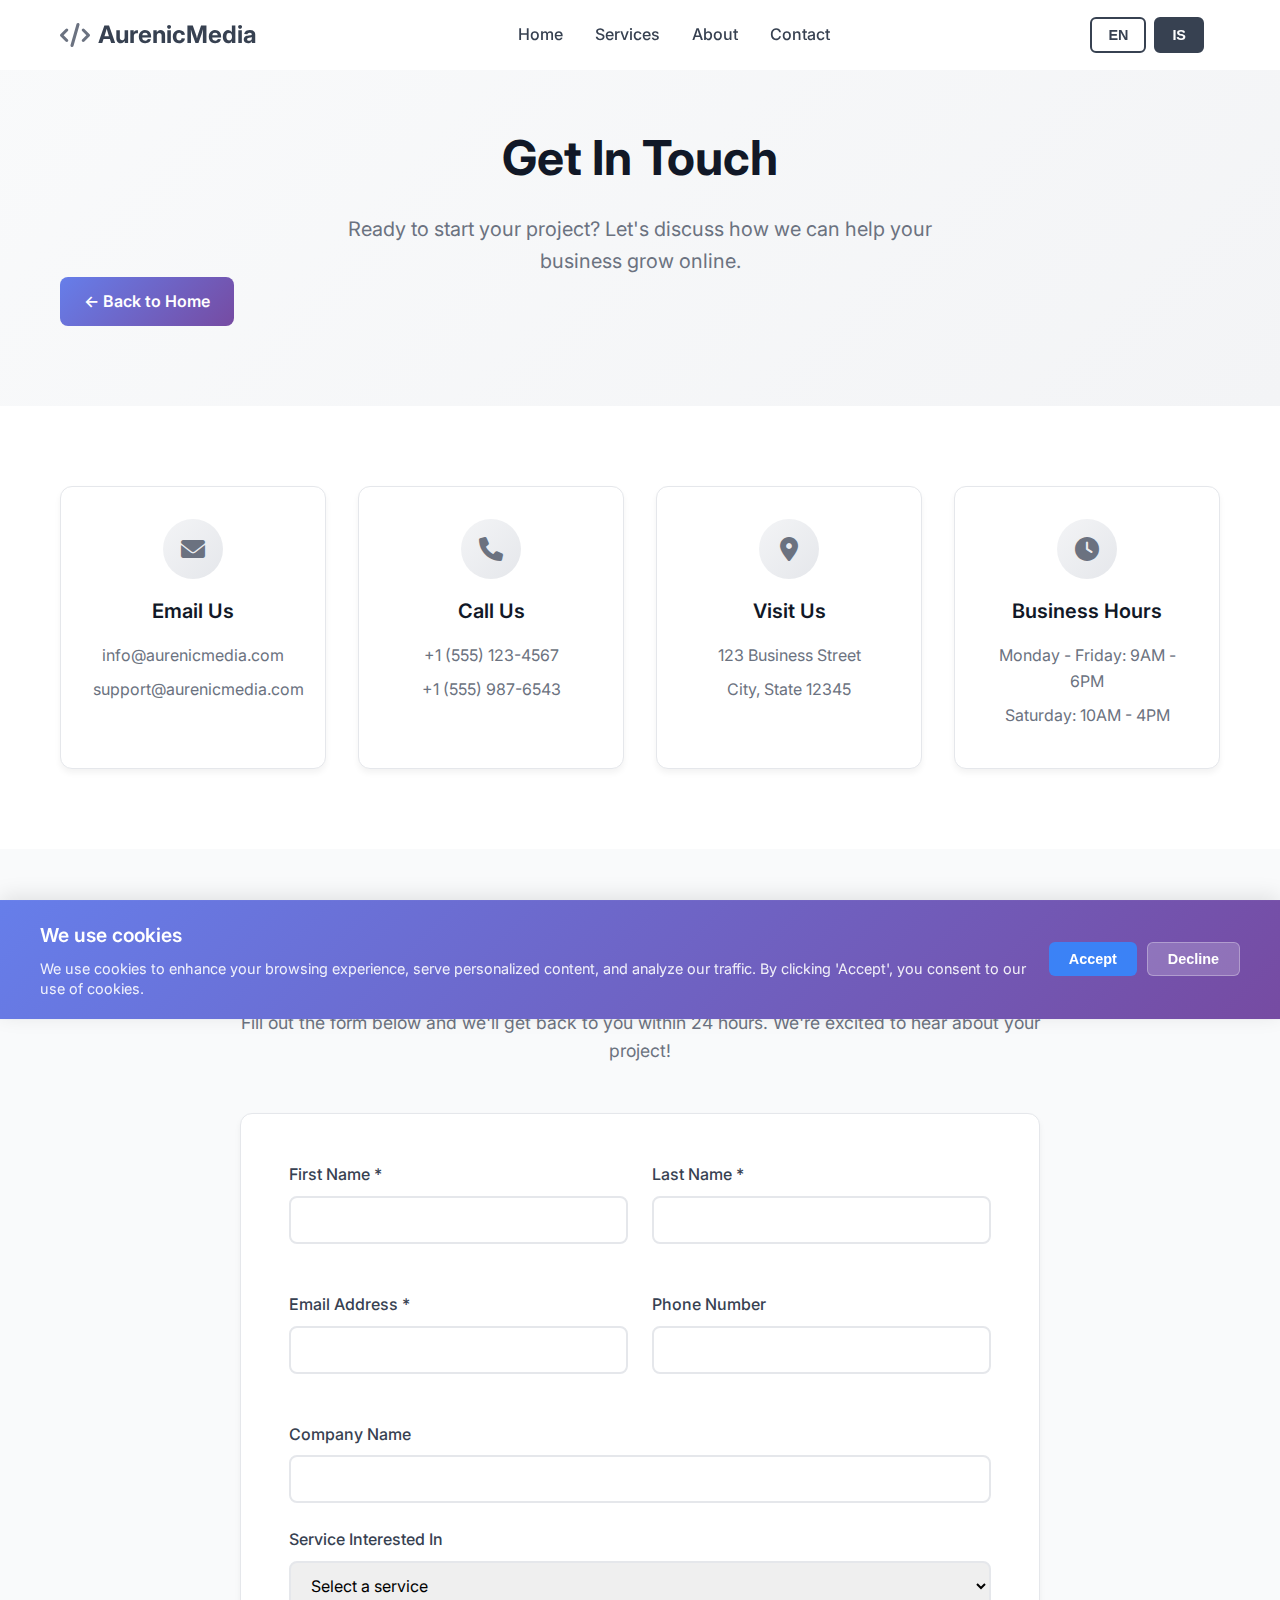
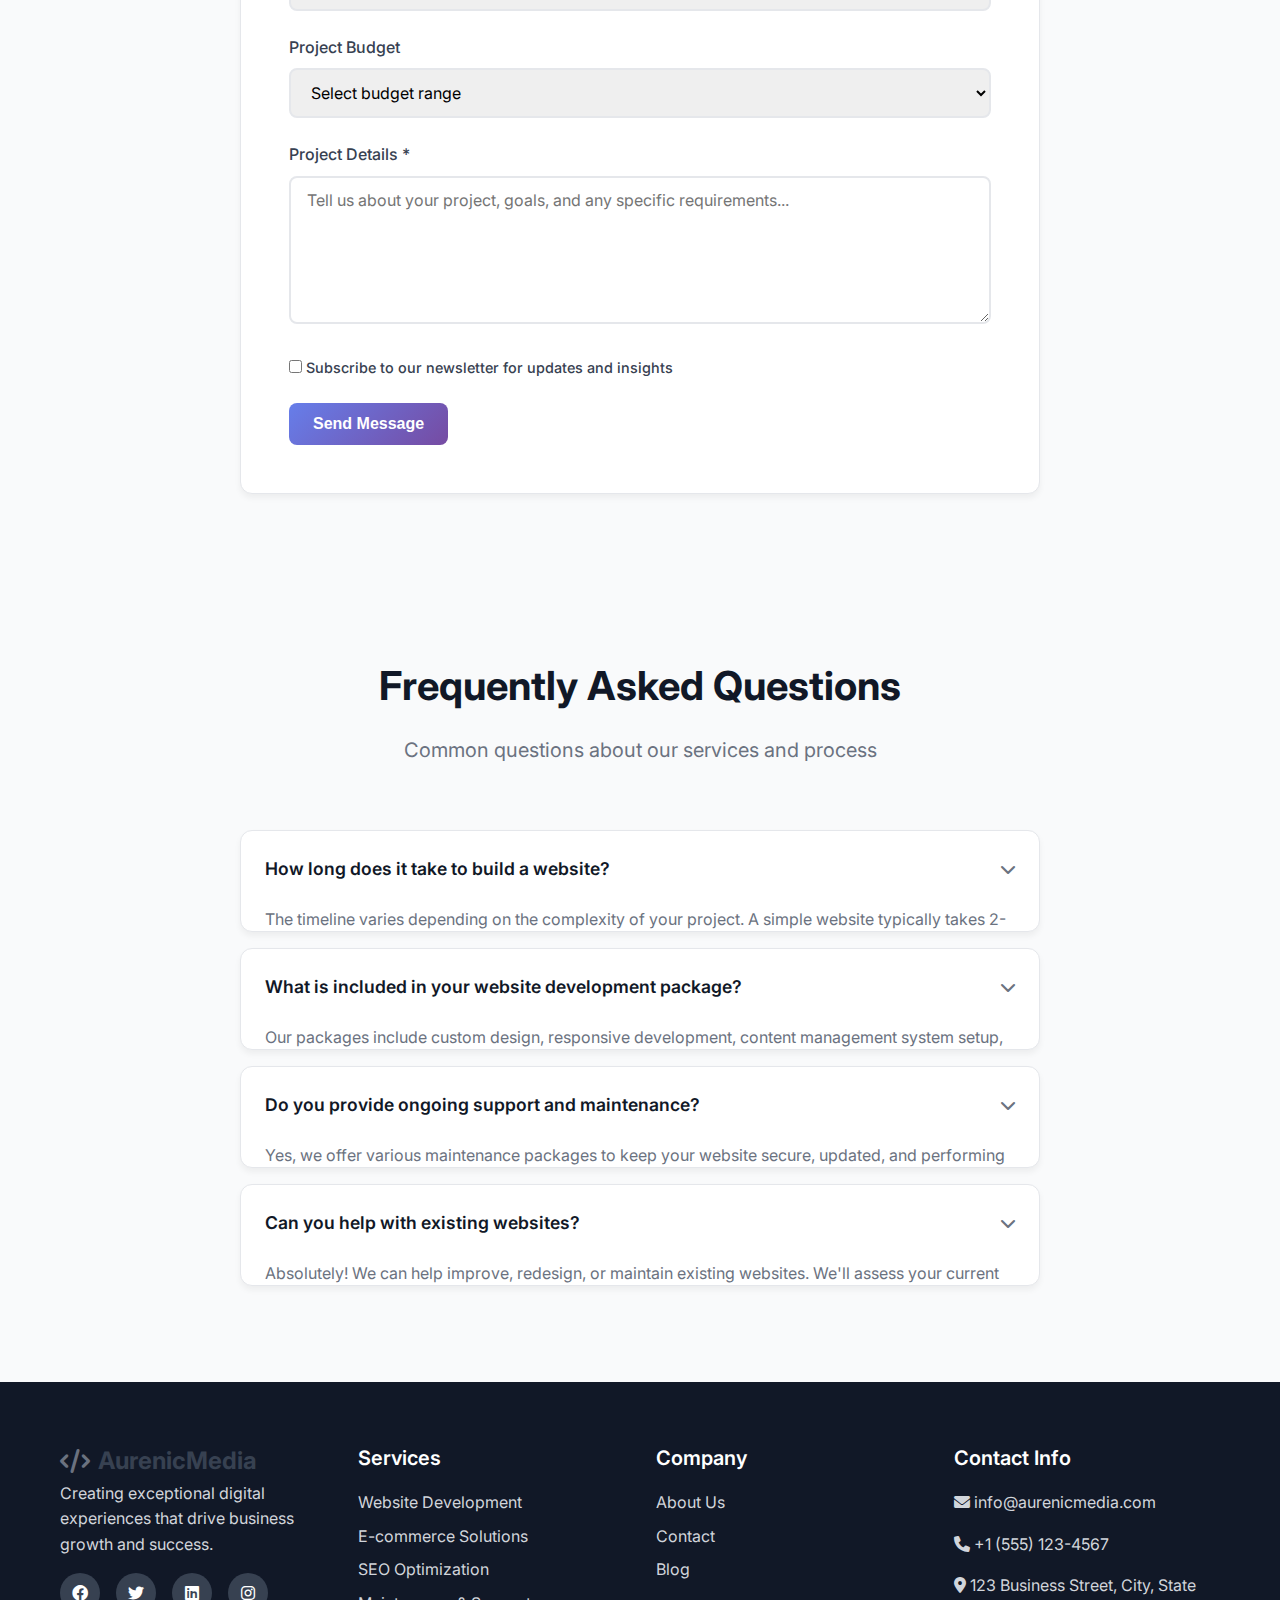
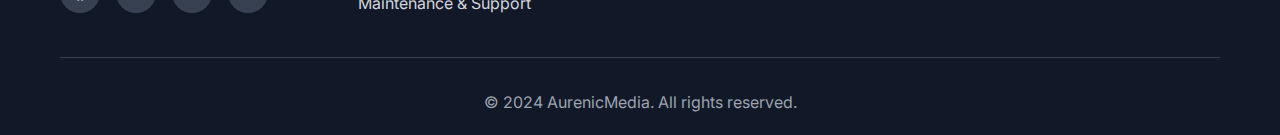
<file: contact.html>
<!DOCTYPE html>
<html lang="en">
<head>
    <meta charset="UTF-8">
    <meta name="viewport" content="width=device-width, initial-scale=1.0">
    <title>Contact Us - AurenicMedia</title>
    <link rel="stylesheet" href="styles.css">
    <link href="https://fonts.googleapis.com/css2?family=Inter:wght@300;400;500;600;700&display=swap" rel="stylesheet">
    <link rel="stylesheet" href="https://cdnjs.cloudflare.com/ajax/libs/font-awesome/6.0.0/css/all.min.css">
</head>
<body>
    <!-- Navigation -->
    <nav class="navbar">
        <div class="nav-container">
            <div class="nav-logo">
                <a href="index.html">
                    <div class="logo-placeholder">
                        <i class="fas fa-code"></i>
                        <span>AurenicMedia</span>
                    </div>
                </a>
            </div>
            <ul class="nav-menu">
                <li class="nav-item">
                    <a href="index.html" class="nav-link" data-en="Home" data-is="Heim">Home</a>
                </li>
                <li class="nav-item">
                    <a href="index.html#services" class="nav-link" data-en="Services" data-is="Þjónusta">Services</a>
                </li>
                <li class="nav-item">
                    <a href="about.html" class="nav-link" data-en="About" data-is="Um okkur">About</a>
                </li>

                <li class="nav-item">
                    <a href="contact.html" class="nav-link" data-en="Contact" data-is="Hafa Samband">Contact</a>
                </li>
            </ul>
            <div class="language-switcher">
                <button class="lang-btn" data-lang="en">EN</button>
                <button class="lang-btn active" data-lang="is">IS</button>
            </div>
            <div class="hamburger">
                <span class="bar"></span>
                <span class="bar"></span>
                <span class="bar"></span>
            </div>
        </div>
    </nav>

    <!-- Contact Hero Section -->
    <section class="contact-hero">
        <div class="container">
                            <div class="contact-hero-content">
                    <h1 data-en="Get In Touch" data-is="Tengjast okkur">Get In Touch</h1>
                    <p data-en="Ready to start your project? Let's discuss how we can help your business grow online." data-is="Tilbúin til að byrja verkefnið þitt? Við munum ræða hvernig við getum hjálpað fyrirtækinu þínu að vaxa á netinu.">Ready to start your project? Let's discuss how we can help your business grow online.</p>
                    <div class="hero-buttons">
                        <a href="index.html" class="btn btn-primary" data-en="← Back to Home" data-is="← Til baka heim">← Back to Home</a>
                    </div>
                </div>
        </div>
    </section>

    <!-- Contact Information Section -->
    <section class="contact-info-section">
        <div class="container">
            <div class="contact-info-grid">
                <div class="contact-info-card">
                    <div class="contact-info-icon">
                        <i class="fas fa-envelope"></i>
                    </div>
                    <h3 data-en="Email Us" data-is="Sendu okkur tölvupóst">Email Us</h3>
                    <p data-en="info@aurenicmedia.com" data-is="info@aurenicmedia.com">info@aurenicmedia.com</p>
                    <p data-en="support@aurenicmedia.com" data-is="support@aurenicmedia.com">support@aurenicmedia.com</p>
                </div>
                <div class="contact-info-card">
                    <div class="contact-info-icon">
                        <i class="fas fa-phone"></i>
                    </div>
                    <h3 data-en="Call Us" data-is="Hringdu í okkur">Call Us</h3>
                    <p data-en="+1 (555) 123-4567" data-is="+1 (555) 123-4567">+1 (555) 123-4567</p>
                    <p data-en="+1 (555) 987-6543" data-is="+1 (555) 987-6543">+1 (555) 987-6543</p>
                </div>
                <div class="contact-info-card">
                    <div class="contact-info-icon">
                        <i class="fas fa-map-marker-alt"></i>
                    </div>
                    <h3 data-en="Visit Us" data-is="Heimsæktu okkur">Visit Us</h3>
                    <p data-en="123 Business Street" data-is="123 Business Street">123 Business Street</p>
                    <p data-en="City, State 12345" data-is="City, State 12345">City, State 12345</p>
                </div>
                <div class="contact-info-card">
                    <div class="contact-info-icon">
                        <i class="fas fa-clock"></i>
                    </div>
                    <h3 data-en="Business Hours" data-is="Vinnutími">Business Hours</h3>
                    <p data-en="Monday - Friday: 9AM - 6PM" data-is="Mánudagur - Föstudagur: 9:00 - 18:00">Monday - Friday: 9AM - 6PM</p>
                    <p data-en="Saturday: 10AM - 4PM" data-is="Laugardagur: 10:00 - 16:00">Saturday: 10AM - 4PM</p>
                </div>
            </div>
        </div>
    </section>

    <!-- Contact Form Section -->
    <section class="contact-form-section">
        <div class="container">
            <div class="contact-form-container">
                <div class="form-intro">
                    <h2 data-en="Send Us a Message" data-is="Sendu okkur skilaboð">Send Us a Message</h2>
                    <p data-en="Fill out the form below and we'll get back to you within 24 hours. We're excited to hear about your project!" data-is="Fylltu út formið hér að neðan og við munum hafa samband innan 24 klukkustunda. Við erum spennt fyrir að heyra um verkefnið þitt!">Fill out the form below and we'll get back to you within 24 hours. We're excited to hear about your project!</p>
                </div>
                <div class="contact-form-wrapper">
                    <form class="contact-form-detailed">
                        <div class="form-row">
                            <div class="form-group">
                                <label for="firstName" data-en="First Name *" data-is="Fornafn *">First Name *</label>
                                <input type="text" id="firstName" name="firstName" data-field="firstName" required>
                            </div>
                            <div class="form-group">
                                <label for="lastName" data-en="Last Name *" data-is="Eftirnafn *">Last Name *</label>
                                <input type="text" id="lastName" name="lastName" data-field="lastName" required>
                            </div>
                        </div>
                        <div class="form-row">
                            <div class="form-group">
                                <label for="email" data-en="Email Address *" data-is="Netfang *">Email Address *</label>
                                <input type="email" id="email" name="email" required>
                            </div>
                            <div class="form-group">
                                <label for="phone" data-en="Phone Number" data-is="Símanúmer">Phone Number</label>
                                <input type="tel" id="phone" name="phone">
                            </div>
                        </div>
                        <div class="form-group">
                            <label for="company" data-en="Company Name" data-is="Fyrirtækisnafn">Company Name</label>
                            <input type="text" id="company" name="company">
                        </div>
                        <div class="form-group">
                            <label for="service" data-en="Service Interested In" data-is="Þjónusta sem áhugi er á">Service Interested In</label>
                            <select id="service" name="service">
                                <option value="" data-en="Select a service" data-is="Veldu þjónustu">Select a service</option>
                                <option value="website-development" data-en="Website Development" data-is="Vefþróun">Website Development</option>
                                <option value="ecommerce" data-en="E-commerce Solutions" data-is="E-commerce lausnir">E-commerce Solutions</option>
                                <option value="seo" data-en="SEO Optimization" data-is="SEO hagnýting">SEO Optimization</option>
                                <option value="maintenance" data-en="Maintenance & Support" data-is="Viðhald og stuðningur">Maintenance & Support</option>
                                <option value="consultation" data-en="Consultation" data-is="Ráðgjöf">Consultation</option>
                                <option value="other" data-en="Other" data-is="Annað">Other</option>
                            </select>
                        </div>
                        <div class="form-group">
                            <label for="budget" data-en="Project Budget" data-is="Fjárhagsáætlun verkefnis">Project Budget</label>
                            <select id="budget" name="budget">
                                <option value="" data-en="Select budget range" data-is="Veldu fjárhagsáætlun">Select budget range</option>
                                <option value="under-5k" data-en="Under $5,000" data-is="Undir $5,000">Under $5,000</option>
                                <option value="5k-10k" data-en="$5,000 - $10,000" data-is="$5,000 - $10,000">$5,000 - $10,000</option>
                                <option value="10k-25k" data-en="$10,000 - $25,000" data-is="$10,000 - $25,000">$10,000 - $25,000</option>
                                <option value="25k-50k" data-en="$25,000 - $50,000" data-is="$25,000 - $50,000">$25,000 - $50,000</option>
                                <option value="over-50k" data-en="Over $50,000" data-is="Yfir $50,000">Over $50,000</option>
                            </select>
                        </div>
                        <div class="form-group">
                            <label for="message" data-en="Project Details *" data-is="Nánar um verkefnið *">Project Details *</label>
                            <textarea id="message" name="message" rows="6" placeholder="Tell us about your project, goals, and any specific requirements..." data-en="Tell us about your project, goals, and any specific requirements..." data-is="Segðu okkur um verkefnið þitt, markmið og sérstakar kröfur..." required></textarea>
                        </div>
                        <div class="form-group">
                            <label class="checkbox-label">
                                <input type="checkbox" name="newsletter" value="yes">
                                <span class="checkmark"></span>
                                <span data-en="Subscribe to our newsletter for updates and insights" data-is="Gerast áskrifandi að fréttabréfi okkar fyrir uppfærslur og innsýn">Subscribe to our newsletter for updates and insights</span>
                            </label>
                        </div>
                        <button type="submit" class="btn btn-primary" data-en="Send Message" data-is="Senda skilaboð">Send Message</button>
                    </form>
                </div>
            </div>
        </div>
    </section>



    <!-- FAQ Section -->
    <section class="faq-section">
        <div class="container">
            <div class="section-header">
                <h2 data-en="Frequently Asked Questions" data-is="Algengar spurningar">Frequently Asked Questions</h2>
                <p data-en="Common questions about our services and process" data-is="Algengar spurningar um þjónustu okkar og ferli">Common questions about our services and process</p>
            </div>
            <div class="faq-grid">
                <div class="faq-item">
                    <div class="faq-question">
                        <h3 data-en="How long does it take to build a website?" data-is="Hversu lengi tekur það að byggja vefsíðu?">How long does it take to build a website?</h3>
                        <i class="fas fa-chevron-down"></i>
                    </div>
                    <div class="faq-answer">
                        <p data-en="The timeline varies depending on the complexity of your project. A simple website typically takes 2-4 weeks, while more complex projects can take 6-12 weeks. We'll provide a detailed timeline during our initial consultation." data-is="Tímalínan breytist eftir flóknið á verkefninu þínu. Einföld vefsíða tekur venjulega 2-4 vikur, en flóknari verkefni geta tekið 6-12 vikur. Við munum gefa nákvæma tímalínu við fyrstu ráðgjöf.">The timeline varies depending on the complexity of your project. A simple website typically takes 2-4 weeks, while more complex projects can take 6-12 weeks. We'll provide a detailed timeline during our initial consultation.</p>
                    </div>
                </div>
                <div class="faq-item">
                    <div class="faq-question">
                        <h3 data-en="What is included in your website development package?" data-is="Hvað er innifalið í vefþróunarpakka ykkar?">What is included in your website development package?</h3>
                        <i class="fas fa-chevron-down"></i>
                    </div>
                    <div class="faq-answer">
                        <p data-en="Our packages include custom design, responsive development, content management system setup, SEO optimization, testing, and launch support. We also provide training and documentation for managing your website." data-is="Pakkar okkar innihalda sérhönnun, viðbúna þróun, uppsetningu efnisstjórnunarkerfis, SEO hagnýtingu, prófanir og stuðning við útgáfu. Við veitum einnig þjálfun og skjöl fyrir stjórnun vefsíðunnar þinnar.">Our packages include custom design, responsive development, content management system setup, SEO optimization, testing, and launch support. We also provide training and documentation for managing your website.</p>
                    </div>
                </div>
                <div class="faq-item">
                    <div class="faq-question">
                        <h3 data-en="Do you provide ongoing support and maintenance?" data-is="Veitið þið áframhaldandi stuðning og viðhald?">Do you provide ongoing support and maintenance?</h3>
                        <i class="fas fa-chevron-down"></i>
                    </div>
                    <div class="faq-answer">
                        <p data-en="Yes, we offer various maintenance packages to keep your website secure, updated, and performing optimally. This includes regular backups, security updates, content updates, and technical support." data-is="Já, við bjóðum upp á ýmsa viðhaldspakka til að halda vefsíðunni þinni öruggri, uppfærðri og frammistöðu á besta hátt. Þetta felur í sér reglulegar öryggisafrit, öryggisuppfærslur, efnisuppfærslur og tæknilegan stuðning.">Yes, we offer various maintenance packages to keep your website secure, updated, and performing optimally. This includes regular backups, security updates, content updates, and technical support.</p>
                    </div>
                </div>
                <div class="faq-item">
                    <div class="faq-question">
                        <h3 data-en="Can you help with existing websites?" data-is="Getið þið hjálpað með fyrirliggjandi vefsíður?">Can you help with existing websites?</h3>
                        <i class="fas fa-chevron-down"></i>
                    </div>
                    <div class="faq-answer">
                        <p data-en="Absolutely! We can help improve, redesign, or maintain existing websites. We'll assess your current site and recommend the best approach to achieve your goals." data-is="Algjörlega! Við getum hjálpað við að bæta, endurhanna eða viðhalda fyrirliggjandi vefsíðum. Við munum meta núverandi síðuna þína og mæla með bestu nálgun til að ná markmiðum þínum.">Absolutely! We can help improve, redesign, or maintain existing websites. We'll assess your current site and recommend the best approach to achieve your goals.</p>
                    </div>
                </div>
            </div>
        </div>
    </section>

    <!-- Footer -->
    <footer class="footer">
        <div class="container">
            <div class="footer-content">
                <div class="footer-section">
                    <div class="footer-logo">
                        <div class="logo-placeholder">
                            <i class="fas fa-code"></i>
                            <span>AurenicMedia</span>
                        </div>
                    </div>
                    <p data-en="Creating exceptional digital experiences that drive business growth and success." data-is="Skapa undantekningar stafrænar upplifanir sem knýja framgang fyrirtækisins og framgöngum.">Creating exceptional digital experiences that drive business growth and success.</p>
                    <div class="social-links">
                        <a href="#"><i class="fab fa-facebook"></i></a>
                        <a href="#"><i class="fab fa-twitter"></i></a>
                        <a href="#"><i class="fab fa-linkedin"></i></a>
                        <a href="#"><i class="fab fa-instagram"></i></a>
                    </div>
                </div>
                <div class="footer-section">
                    <h3 data-en="Services" data-is="Þjónustur">Services</h3>
                    <ul>
                        <li><a href="index.html#services" data-en="Website Development" data-is="Vefþróun">Website Development</a></li>
                        <li><a href="index.html#services" data-en="E-commerce Solutions" data-is="E-commerce lausnir">E-commerce Solutions</a></li>
                        <li><a href="index.html#services" data-en="SEO Optimization" data-is="SEO hagnýting">SEO Optimization</a></li>
                        <li><a href="index.html#services" data-en="Maintenance & Support" data-is="Viðhald og stuðningur">Maintenance & Support</a></li>
                    </ul>
                </div>
                <div class="footer-section">
                    <h3 data-en="Company" data-is="Fyrirtæki">Company</h3>
                    <ul>
                        <li><a href="about.html" data-en="About Us" data-is="Um okkur">About Us</a></li>

                        <li><a href="contact.html" data-en="Contact" data-is="Tengjast okkur">Contact</a></li>
                        <li><a href="#" data-en="Blog" data-is="Blogg">Blog</a></li>
                    </ul>
                </div>
                <div class="footer-section">
                    <h3 data-en="Contact Info" data-is="Tengjast okkur">Contact Info</h3>
                    <p data-en="info@aurenicmedia.com" data-is="info@aurenicmedia.com"><i class="fas fa-envelope"></i> info@aurenicmedia.com</p>
                    <p data-en="+1 (555) 123-4567" data-is="+1 (555) 123-4567"><i class="fas fa-phone"></i> +1 (555) 123-4567</p>
                    <p data-en="123 Business Street, City, State" data-is="123 Business Street, City, State"><i class="fas fa-map-marker-alt"></i> 123 Business Street, City, State</p>
                </div>
            </div>
            <div class="footer-bottom">
                <p data-en="&copy; 2024 AurenicMedia. All rights reserved." data-is="&copy; 2024 AurenicMedia. Allur réttur áskilinn.">&copy; 2024 AurenicMedia. All rights reserved.</p>
            </div>
        </div>
    </footer>

    <!-- Cookie Consent Banner -->
    <div id="cookie-banner" class="cookie-banner">
        <div class="cookie-content">
            <div class="cookie-text">
                <h3 data-en="We use cookies" data-is="Við notum vefkökur">We use cookies</h3>
                <p data-en="We use cookies to enhance your browsing experience, serve personalized content, and analyze our traffic. By clicking 'Accept', you consent to our use of cookies." data-is="Við notum vefkökur til að bæta vafraupplifun þína, veita persónulegt efni og greina umferð okkar. Með því að smella á 'Samþykkja' samþykkir þú notkun okkar á vefkökum.">We use cookies to enhance your browsing experience, serve personalized content, and analyze our traffic. By clicking 'Accept', you consent to our use of cookies.</p>
            </div>
            <div class="cookie-buttons">
                <button id="accept-cookies" class="btn btn-primary" data-en="Accept" data-is="Samþykkja">Accept</button>
                <button id="decline-cookies" class="btn btn-secondary" data-en="Decline" data-is="Hafna">Decline</button>
            </div>
        </div>
    </div>

    <script src="index.js?v=1"></script>
</body>
</html>
</file>
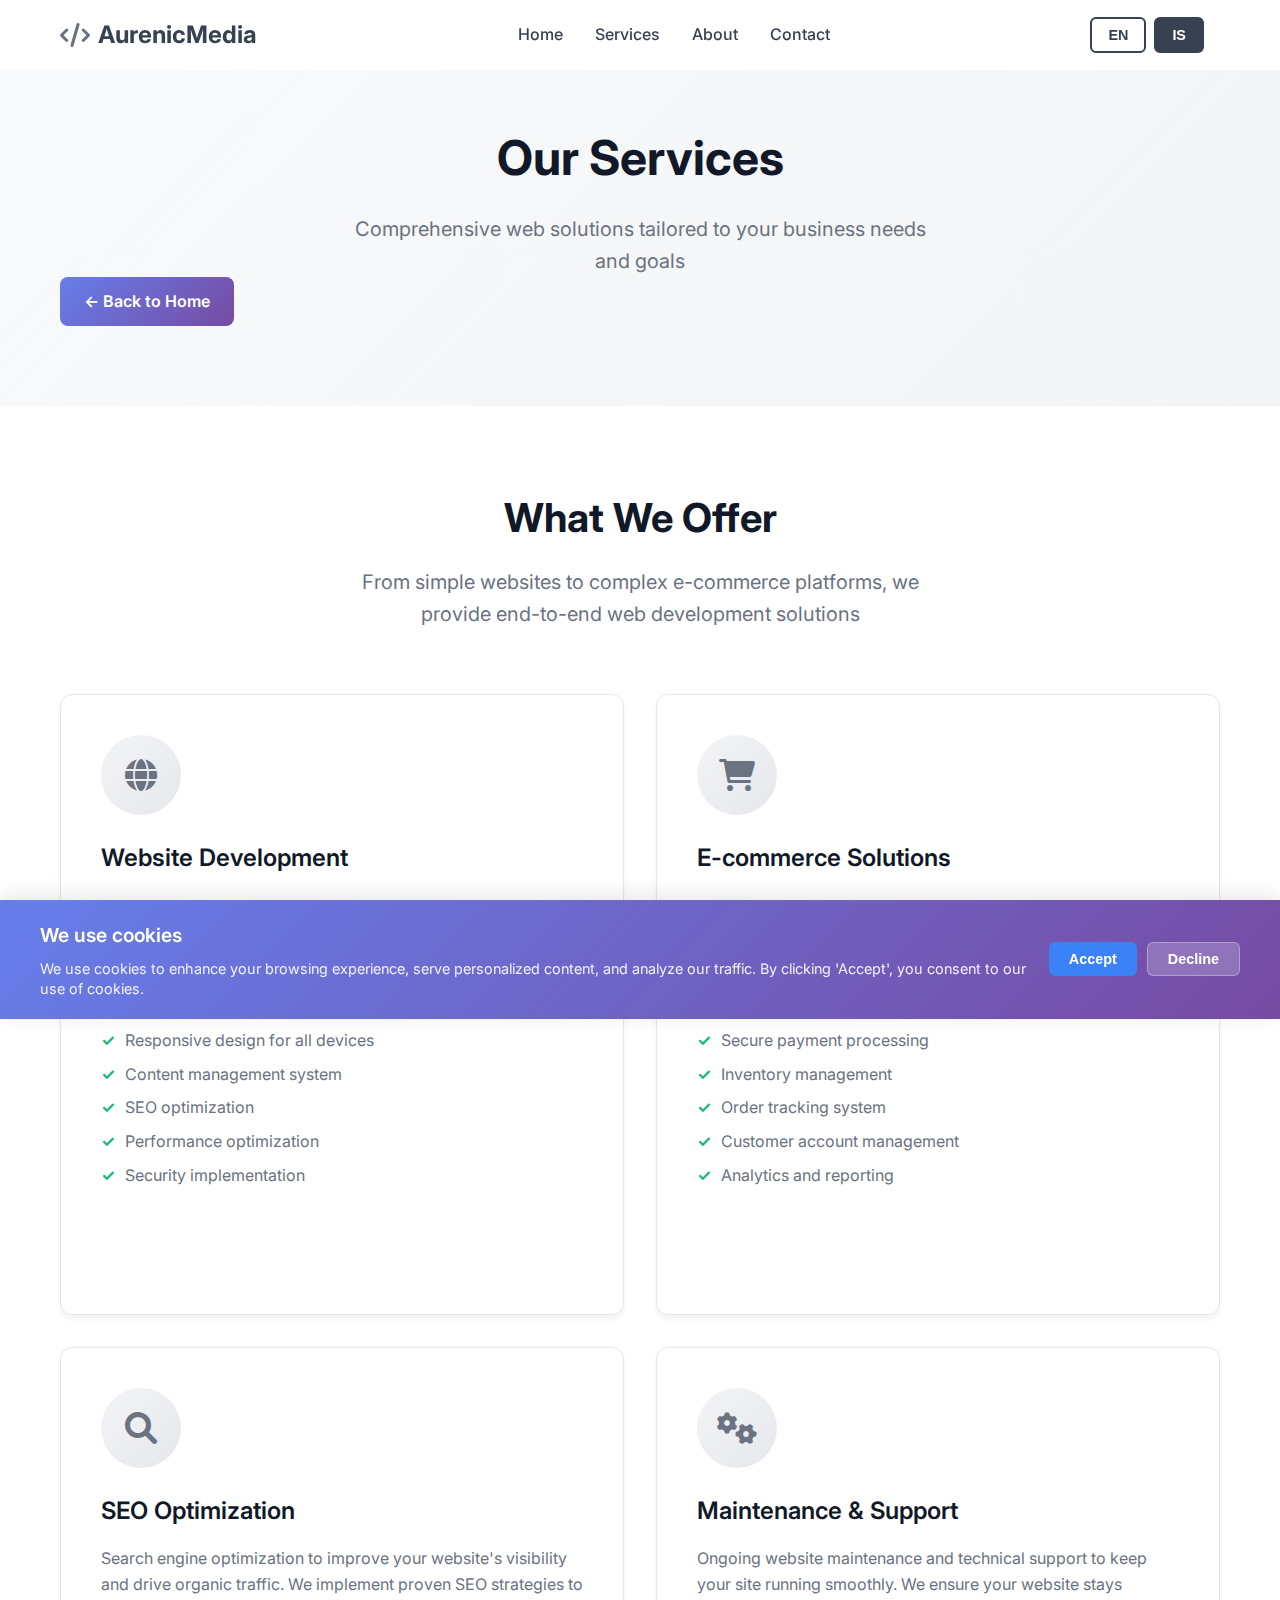
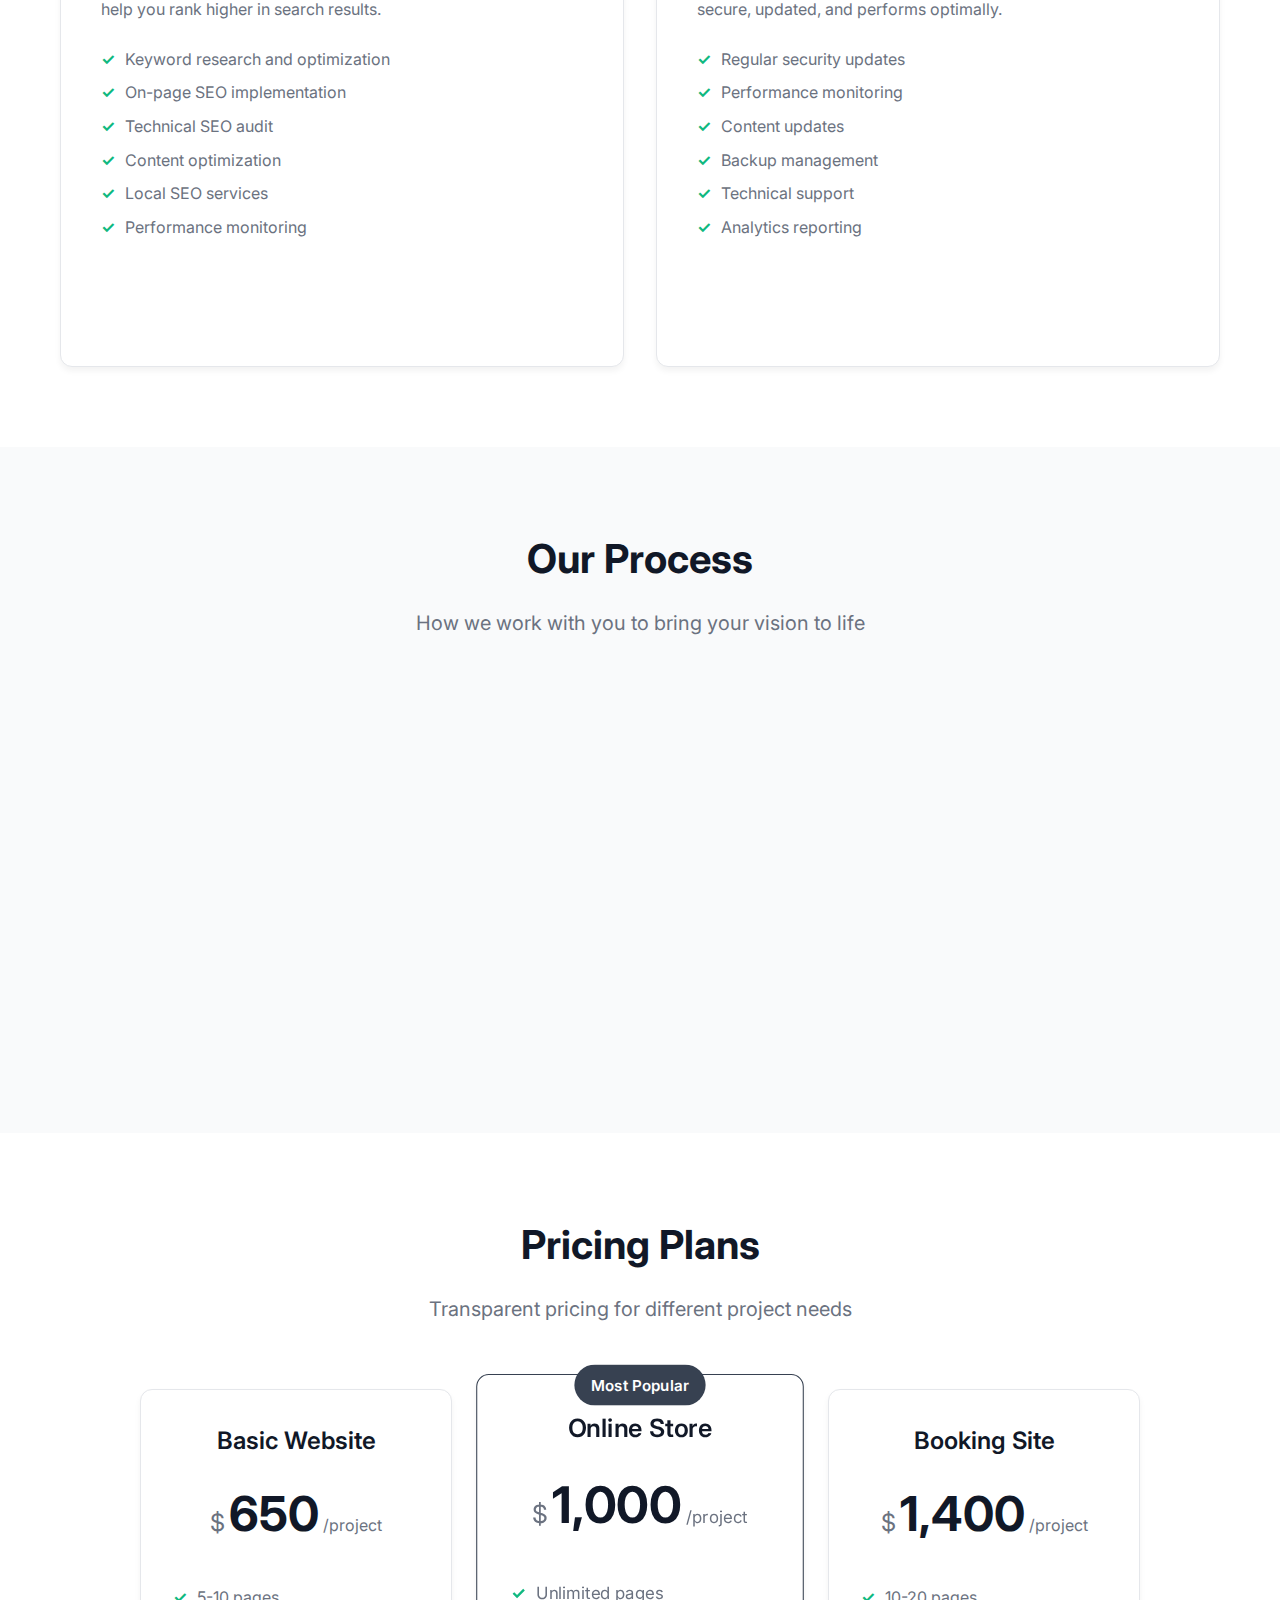
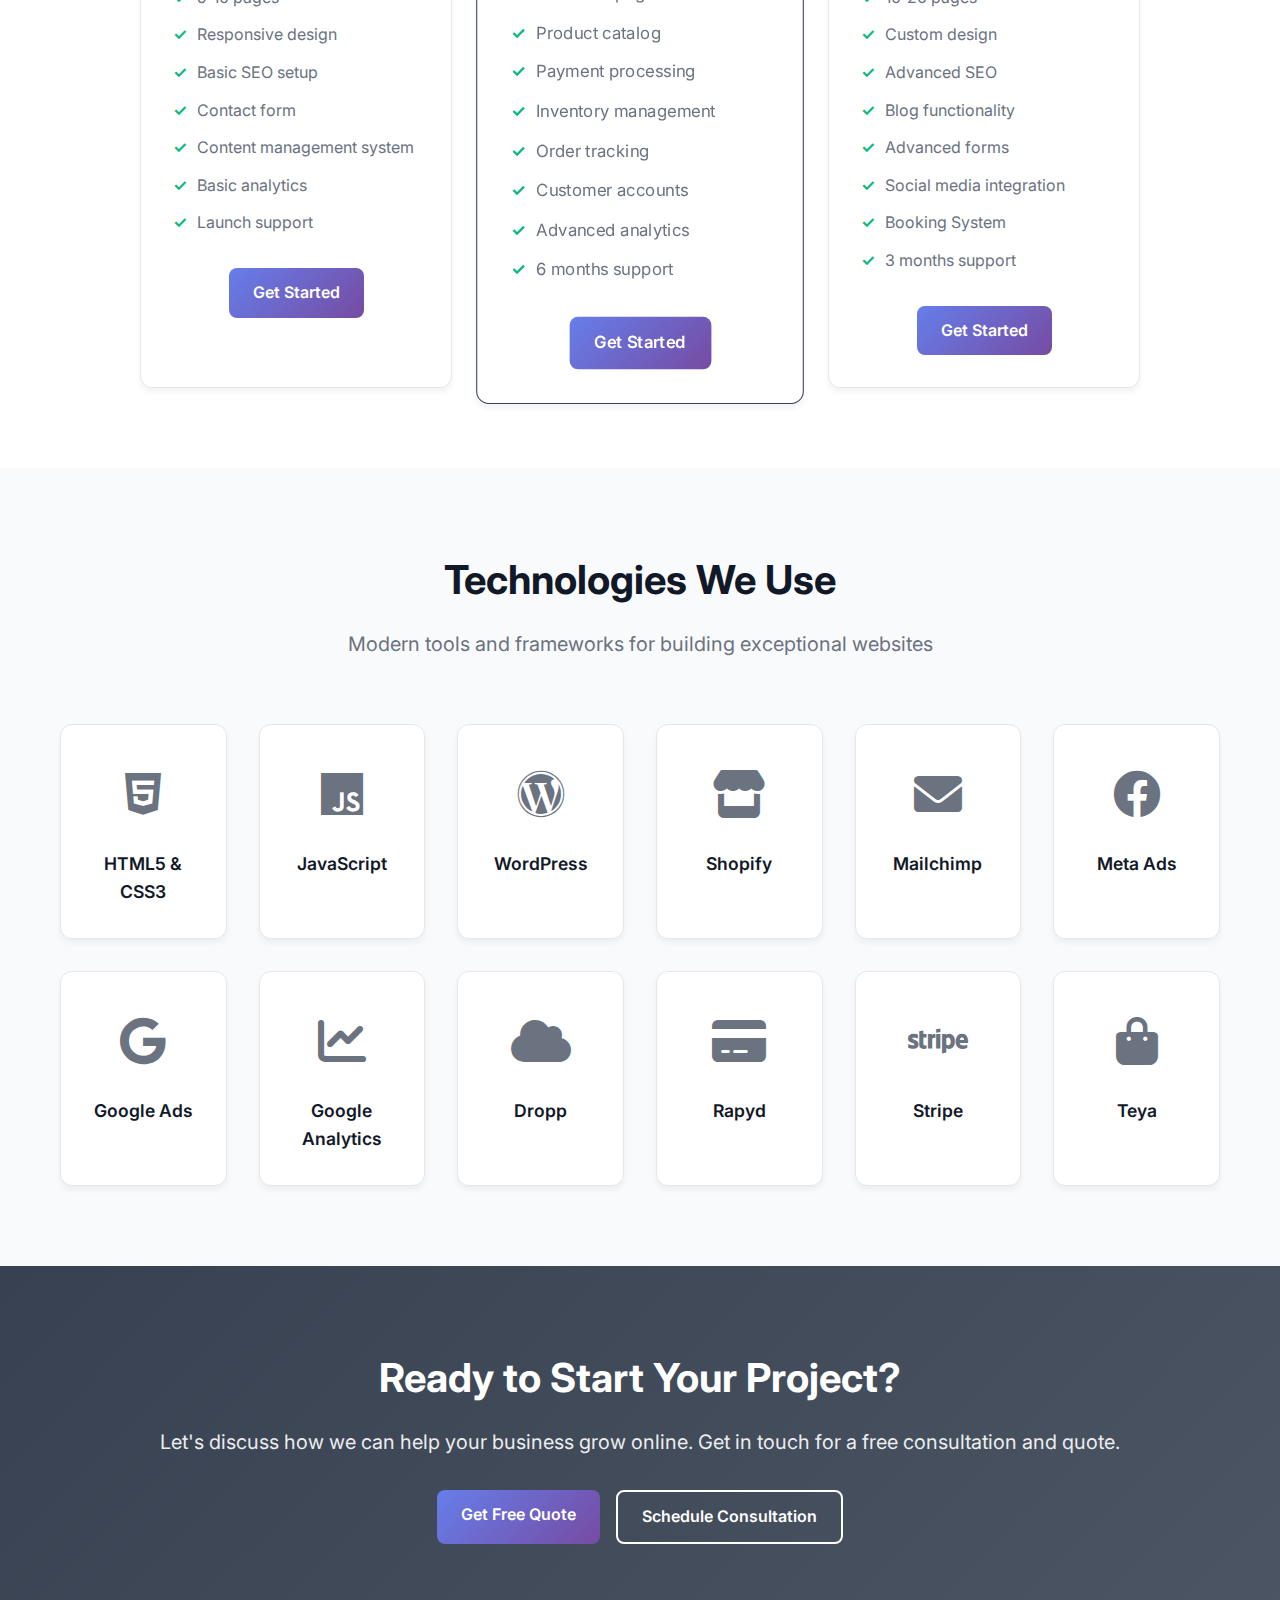
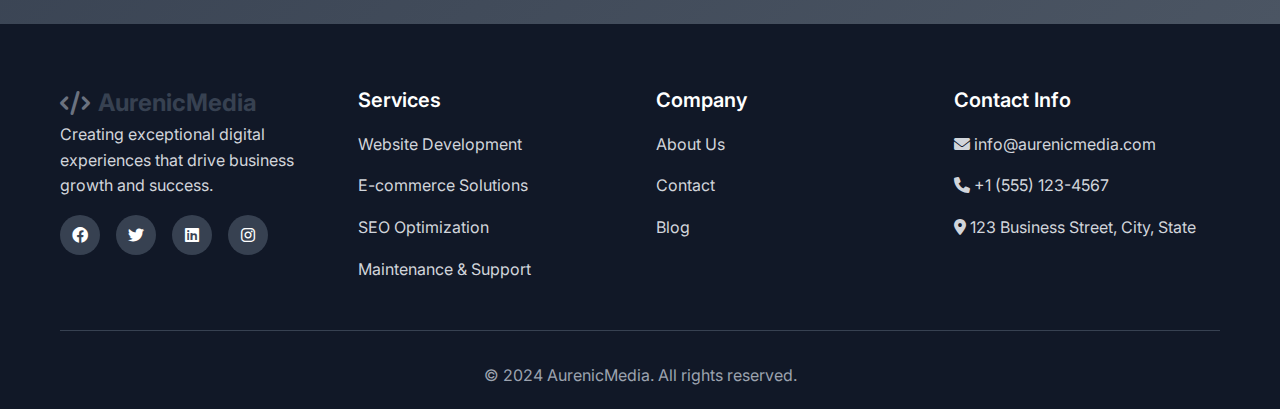
<file: service.html>
<!DOCTYPE html>
<html lang="en">
<head>
    <meta charset="UTF-8">
    <meta name="viewport" content="width=device-width, initial-scale=1.0">
    <title>Our Services - AurenicMedia</title>
    <link rel="stylesheet" href="styles.css">
    <link href="https://fonts.googleapis.com/css2?family=Inter:wght@300;400;500;600;700&display=swap" rel="stylesheet">
    <link rel="stylesheet" href="https://cdnjs.cloudflare.com/ajax/libs/font-awesome/6.0.0/css/all.min.css">
</head>
<body>
    <!-- Navigation -->
    <nav class="navbar">
        <div class="nav-container">
            <div class="nav-logo">
                <a href="index.html">
                    <div class="logo-placeholder">
                        <i class="fas fa-code"></i>
                        <span>AurenicMedia</span>
                    </div>
                </a>
            </div>
            <ul class="nav-menu">
                <li class="nav-item">
                    <a href="index.html" class="nav-link" data-en="Home" data-is="Heim">Home</a>
                </li>
                <li class="nav-item">
                    <a href="service.html" class="nav-link" data-en="Services" data-is="Þjónusta">Services</a>
                </li>
                <li class="nav-item">
                    <a href="about.html" class="nav-link" data-en="About" data-is="Um okkur">About</a>
                </li>

                <li class="nav-item">
                    <a href="contact.html" class="nav-link" data-en="Contact" data-is="Hafa Samband">Contact</a>
                </li>
            </ul>
            <div class="language-switcher">
                <button class="lang-btn" data-lang="en">EN</button>
                <button class="lang-btn active" data-lang="is">IS</button>
            </div>
            <div class="hamburger">
                <span class="bar"></span>
                <span class="bar"></span>
                <span class="bar"></span>
            </div>
        </div>
    </nav>

    <!-- Services Hero Section -->
    <section class="services-hero">
        <div class="container">
                            <div class="services-hero-content">
                    <h1 data-en="Our Services" data-is="Þjónusta okkar">Our Services</h1>
                    <p data-en="Comprehensive web solutions tailored to your business needs and goals" data-is="Heildarlausnir fyrir vefið aðlagaðar að þörfum og markmiðum fyrirtækisins þíns">Comprehensive web solutions tailored to your business needs and goals</p>
                    <div class="hero-buttons">
                        <a href="index.html" class="btn btn-primary" data-en="← Back to Home" data-is="← Til baka heim">← Back to Home</a>
                    </div>
                </div>
        </div>
    </section>

    <!-- Services Overview Section -->
    <section class="services-overview">
        <div class="container">
            <div class="section-header">
                <h2 data-en="What We Offer" data-is="Hvað við bjóðum upp á">What We Offer</h2>
                <p data-en="From simple websites to complex e-commerce platforms, we provide end-to-end web development solutions" data-is="Frá einföldum vefsíðum til flókinnra e-commerce vettvanga, við veitum heildarlausnir fyrir vefþróun">From simple websites to complex e-commerce platforms, we provide end-to-end web development solutions</p>
            </div>
            <div class="services-detailed-grid">
                <div class="service-detailed-card">
                    <div class="service-detailed-icon">
                        <i class="fas fa-globe"></i>
                    </div>
                    <h3 data-en="Website Development" data-is="Vefþróun">Website Development</h3>
                    <p data-en="Custom websites built with modern technologies and best practices. We create fast, secure, and user-friendly websites that drive conversions and achieve your business objectives." data-is="Sérsniðnar vefsíður byggðar með nútíma tækni og bestu aðferðum. Við búum til hraðar, öruggar og notendavænar vefsíður sem knýja fram sölu og ná markmiðum fyrirtækisins þíns.">Custom websites built with modern technologies and best practices. We create fast, secure, and user-friendly websites that drive conversions and achieve your business objectives.</p>
                    <ul class="service-features">
                        <li data-en="Custom design and development" data-is="Sérhönnun og þróun">Custom design and development</li>
                        <li data-en="Responsive design for all devices" data-is="Viðbúinn hönnun fyrir öll tæki">Responsive design for all devices</li>
                        <li data-en="Content management system" data-is="Efnisstjórnunarkerfi">Content management system</li>
                        <li data-en="SEO optimization" data-is="SEO hagnýting">SEO optimization</li>
                        <li data-en="Performance optimization" data-is="Frammistöðuhagnýting">Performance optimization</li>
                        <li data-en="Security implementation" data-is="Öryggisinnleiðing">Security implementation</li>
                    </ul>
                    <div class="service-cta">
                        <a href="contact.html" class="btn btn-secondary" data-en="Get Quote" data-is="Fá tilboð">Get Quote</a>
                    </div>
                </div>
                <div class="service-detailed-card">
                    <div class="service-detailed-icon">
                        <i class="fas fa-shopping-cart"></i>
                    </div>
                    <h3 data-en="E-commerce Solutions" data-is="E-commerce lausnir">E-commerce Solutions</h3>
                    <p data-en="Complete online store development with advanced features for selling products and services online. We build secure, scalable e-commerce platforms that drive sales." data-is="Heildarlausnir fyrir rafverslun með háþróuðum eiginleikum fyrir sölu á vörum og þjónustu á netinu. Við byggjum örugga, stækkanlega e-commerce vettvang sem knýja fram sölu.">Complete online store development with advanced features for selling products and services online. We build secure, scalable e-commerce platforms that drive sales.</p>
                    <ul class="service-features">
                        <li data-en="Product catalog management" data-is="Vörulista stjórnun">Product catalog management</li>
                        <li data-en="Secure payment processing" data-is="Örugg greiðsluvinnsla">Secure payment processing</li>
                        <li data-en="Inventory management" data-is="Birgðastjórnun">Inventory management</li>
                        <li data-en="Order tracking system" data-is="Pöntunartracking kerfi">Order tracking system</li>
                        <li data-en="Customer account management" data-is="Viðskiptavinareiknings stjórnun">Customer account management</li>
                        <li data-en="Analytics and reporting" data-is="Greining og skýrslur">Analytics and reporting</li>
                    </ul>
                    <div class="service-cta">
                        <a href="contact.html" class="btn btn-secondary" data-en="Get Quote" data-is="Fá tilboð">Get Quote</a>
                    </div>
                </div>
                <div class="service-detailed-card">
                    <div class="service-detailed-icon">
                        <i class="fas fa-search"></i>
                    </div>
                    <h3 data-en="SEO Optimization" data-is="SEO hagnýting">SEO Optimization</h3>
                    <p data-en="Search engine optimization to improve your website's visibility and drive organic traffic. We implement proven SEO strategies to help you rank higher in search results." data-is="Leitarvélahagnýting til að bæta sýnileika vefsíðunnar þinnar og knýja lífrænt umferð. Við innleiðum sannaðar SEO aðferðir til að hjálpa þér að vera hærra í leitarniðurstöðum.">Search engine optimization to improve your website's visibility and drive organic traffic. We implement proven SEO strategies to help you rank higher in search results.</p>
                    <ul class="service-features">
                        <li data-en="Keyword research and optimization" data-is="Leitarorðarannsókn og hagnýting">Keyword research and optimization</li>
                        <li data-en="On-page SEO implementation" data-is="On-page SEO innleiðing">On-page SEO implementation</li>
                        <li data-en="Technical SEO audit" data-is="Tæknileg SEO endurskoðun">Technical SEO audit</li>
                        <li data-en="Content optimization" data-is="Efnishagnýting">Content optimization</li>
                        <li data-en="Local SEO services" data-is="Staðbundin SEO þjónusta">Local SEO services</li>
                        <li data-en="Performance monitoring" data-is="Frammistöðueftirlit">Performance monitoring</li>
                    </ul>
                    <div class="service-cta">
                        <a href="contact.html" class="btn btn-secondary" data-en="Get Quote" data-is="Fá tilboð">Get Quote</a>
                    </div>
                </div>
                <div class="service-detailed-card">
                    <div class="service-detailed-icon">
                        <i class="fas fa-cogs"></i>
                    </div>
                    <h3 data-en="Maintenance & Support" data-is="Viðhald og stuðningur">Maintenance & Support</h3>
                    <p data-en="Ongoing website maintenance and technical support to keep your site running smoothly. We ensure your website stays secure, updated, and performs optimally." data-is="Áframhaldandi viðhald vefsíðu og tæknilegur stuðningur til að halda síðunni þinni gangandi vel. Við tryggjum að vefsíðan þín haldi sér öruggri, uppfærðri og frammistöðu á besta hátt.">Ongoing website maintenance and technical support to keep your site running smoothly. We ensure your website stays secure, updated, and performs optimally.</p>
                    <ul class="service-features">
                        <li data-en="Regular security updates" data-is="Reglulegar öryggisuppfærslur">Regular security updates</li>
                        <li data-en="Performance monitoring" data-is="Frammistöðueftirlit">Performance monitoring</li>
                        <li data-en="Content updates" data-is="Efnisuppfærslur">Content updates</li>
                        <li data-en="Backup management" data-is="Öryggisafrita stjórnun">Backup management</li>
                        <li data-en="Technical support" data-is="Tæknilegur stuðningur">Technical support</li>
                        <li data-en="Analytics reporting" data-is="Greiningarskýrslur">Analytics reporting</li>
                    </ul>
                    <div class="service-cta">
                        <a href="contact.html" class="btn btn-secondary" data-en="Get Quote" data-is="Fá tilboð">Get Quote</a>
                    </div>
                </div>
            </div>
        </div>
    </section>

    <!-- Process Section -->
    <section class="process-section">
        <div class="container">
            <div class="section-header">
                <h2 data-en="Our Process" data-is="Ferlið okkar">Our Process</h2>
                <p data-en="How we work with you to bring your vision to life" data-is="Hvernig við vinnum með þér til að koma sýn þinni í líf">How we work with you to bring your vision to life</p>
            </div>
            <div class="process-grid">
                <div class="process-step">
                    <div class="process-number">01</div>
                    <div class="process-content">
                        <h3 data-en="Discovery & Planning" data-is="Uppgötvun og áætlanagerð">Discovery & Planning</h3>
                        <p data-en="We start by understanding your business goals, target audience, and project requirements. This helps us create a strategic plan tailored to your needs." data-is="Við byrjum á að skilja viðskiptamarkmið þín, markhóp og verkefnaskilyrði. Þetta hjálpar okkur að búa til stefnumótandi áætlun aðlagaða að þörfum þínum.">We start by understanding your business goals, target audience, and project requirements. This helps us create a strategic plan tailored to your needs.</p>
                    </div>
                </div>
                <div class="process-step">
                    <div class="process-number">02</div>
                    <div class="process-content">
                        <h3 data-en="Design & Prototyping" data-is="Hönnun og prótótypa">Design & Prototyping</h3>
                        <p data-en="Our designers create wireframes and mockups based on your requirements. We work closely with you to refine the design until it's perfect." data-is="Hönnuðir okkar búa til wireframes og mockups byggða á skilyrðum þínum. Við vinnum náið með þér til að betrumbæta hönnunina þar til hún er fullkomin.">Our designers create wireframes and mockups based on your requirements. We work closely with you to refine the design until it's perfect.</p>
                    </div>
                </div>
                <div class="process-step">
                    <div class="process-number">03</div>
                    <div class="process-content">
                        <h3 data-en="Development" data-is="Þróun">Development</h3>
                        <p data-en="Our developers bring the design to life using modern technologies and best practices. We build a website that's fast, secure, and user-friendly." data-is="Þróunaraðilar okkar koma hönnuninni í líf með nútíma tækni og bestu aðferðum. Við byggjum vefsíðu sem er hrað, örugg og notendavæn.">Our developers bring the design to life using modern technologies and best practices. We build a website that's fast, secure, and user-friendly.</p>
                    </div>
                </div>
                <div class="process-step">
                    <div class="process-number">04</div>
                    <div class="process-content">
                        <h3 data-en="Testing & Launch" data-is="Prófanir og útgáfa">Testing & Launch</h3>
                        <p data-en="We thoroughly test your website across all devices and browsers. Once approved, we launch your site and provide training for content management." data-is="Við prófum vefsíðuna þína ítarlega á öllum tækjum og vöfrum. Þegar samþykkt er, við gefum út síðuna þína og veitum þjálfun fyrir efnisstjórnun.">We thoroughly test your website across all devices and browsers. Once approved, we launch your site and provide training for content management.</p>
                    </div>
                </div>
            </div>
        </div>
    </section>

    <!-- Pricing Section -->
    <section class="pricing-section">
        <div class="container">
            <div class="section-header">
                <h2 data-en="Pricing Plans" data-is="Verðáætlanir">Pricing Plans</h2>
                <p data-en="Transparent pricing for different project needs" data-is="Gagnsæ verð fyrir mismunandi verkefnaþarfir">Transparent pricing for different project needs</p>
            </div>
            <div class="pricing-grid">
                <div class="pricing-card">
                    <div class="pricing-header">
                        <h3 data-en="Basic Website" data-is="Vefsíða">Basic Website</h3>
                        <div class="price">
                            <span data-en="$" data-is="kr." class="currency">$</span>
                            <span data-en="650" data-is="80.000" class="amount">650</span>
                            <span class="period" data-en="/project" data-is="/verkefni">/project</span>
                        </div>
                    </div>
                    <ul class="pricing-features">
                        <li data-en="5-10 pages" data-is="5-10 síður">5-10 pages</li>
                        <li data-en="Responsive design" data-is="Viðbúinn hönnun">Responsive design</li>
                        <li data-en="Basic SEO setup" data-is="Grunn SEO uppsetning">Basic SEO setup</li>
                        <li data-en="Contact form" data-is="Hafðu samband form">Contact form</li>
                        <li data-en="Content management system" data-is="Efnisstjórnunarkerfi">Content management system</li>
                        <li data-en="Basic analytics" data-is="Grunn greining">Basic analytics</li>
                        <li data-en="Launch support" data-is="Útgáfu stuðningur">Launch support</li>
                    </ul>
                    <div class="pricing-cta">
                        <a href="contact.html" class="btn btn-primary" data-en="Get Started" data-is="Byrjaðu">Get Started</a>
                    </div>
                </div>
                <div class="pricing-card featured">
                    <div class="pricing-badge" data-en="Most Popular" data-is="Vinsælasta">Most Popular</div>
                    <div class="pricing-header">
                        <h3 data-en="Online Store" data-is="Netverslun">Online Store</h3>
                        <div class="price">
                            <span data-en="$" data-is="kr." class="currency">$</span>
                            <span data-en="1,000" data-is="120.000" class="amount">1,000</span>
                            <span class="period" data-en="/project" data-is="/verkefni">/project</span>
                        </div>
                    </div>
                    <ul class="pricing-features">
                        <li data-en="Unlimited pages" data-is="Ótakmarkaðar síður">Unlimited pages</li>
                        <li data-en="Product catalog" data-is="Vörulisti">Product catalog</li>
                        <li data-en="Payment processing" data-is="Greiðsluvinnsla">Payment processing</li>
                        <li data-en="Inventory management" data-is="Birgðastjórnun">Inventory management</li>
                        <li data-en="Order tracking" data-is="Pöntunartracking">Order tracking</li>
                        <li data-en="Customer accounts" data-is="Viðskiptavinareikningar">Customer accounts</li>
                        <li data-en="Advanced analytics" data-is="Háþróuð greining">Advanced analytics</li>
                        <li data-en="6 months support" data-is="6 mánaða stuðningur">6 months support</li>
                    </ul>
                    <div class="pricing-cta">
                        <a href="contact.html" class="btn btn-primary" data-en="Get Started" data-is="Byrjaðu">Get Started</a>
                    </div>
                </div>
                <div class="pricing-card">
                    <div class="pricing-header">
                        <h3 data-en="Booking" data-is="Bókunarsíða">Booking Site</h3>
                        <div class="price">
                            <span data-en="$" data-is="kr." class="currency">$</span>
                            <span data-en="1,400" data-is="170.000" class="amount">1,400</span>
                            <span class="period" data-en="/project" data-is="/verkefni">/project</span>
                        </div>
                    </div>
                    <ul class="pricing-features">
                        <li data-en="10-20 pages" data-is="10-20 síður">10-20 pages</li>
                        <li data-en="Custom design" data-is="Sérhönnun">Custom design</li>
                        <li data-en="Advanced SEO" data-is="Háþróuð SEO">Advanced SEO</li>
                        <li data-en="Blog functionality" data-is="Blogg virkni">Blog functionality</li>
                        <li data-en="Advanced forms" data-is="Háþróuð form">Advanced forms</li>
                        <li data-en="Social media integration" data-is="Samfélagsmiðla samþætting">Social media integration</li>
                        <li data-en="Booking System" data-is="Bókunar kerfi">Booking System</li>
                        <li data-en="3 months support" data-is="3 mánaða stuðningur">3 months support</li>
                    </ul>
                    <div class="pricing-cta">
                        <a href="contact.html" class="btn btn-primary" data-en="Get Started" data-is="Byrjaðu">Get Started</a>
                    </div>
                </div>
            </div>
        </div>
    </section>

    <!-- Technologies Section -->
    <section class="technologies-section">
        <div class="container">
            <div class="section-header">
                <h2 data-en="Technologies We Use" data-is="Tækni sem við notum">Technologies We Use</h2>
                <p data-en="Modern tools and frameworks for building exceptional websites" data-is="Nútíma verkfæri og rammar fyrir byggingu undantekningar vefsíða">Modern tools and frameworks for building exceptional websites</p>
            </div>
            <div class="technologies-grid">
                <div class="technology-item">
                    <div class="technology-icon">
                        <i class="fab fa-html5"></i>
                    </div>
                    <h4>HTML5 & CSS3</h4>
                </div>
                <div class="technology-item">
                    <div class="technology-icon">
                        <i class="fab fa-js"></i>
                    </div>
                    <h4>JavaScript</h4>
                </div>
                <div class="technology-item">
                    <div class="technology-icon">
                        <i class="fab fa-wordpress"></i>
                    </div>
                    <h4>WordPress</h4>
                </div>
                <div class="technology-item">
                    <div class="technology-icon">
                        <i class="fas fa-store"></i>
                    </div>
                    <h4>Shopify</h4>
                </div>
                <div class="technology-item">
                    <div class="technology-icon">
                        <i class="fas fa-envelope"></i>
                    </div>
                    <h4>Mailchimp</h4>
                </div>
                <div class="technology-item">
                    <div class="technology-icon">
                        <i class="fab fa-facebook"></i>
                    </div>
                    <h4>Meta Ads</h4>
                </div>
                <div class="technology-item">
                    <div class="technology-icon">
                        <i class="fab fa-google"></i>
                    </div>
                    <h4>Google Ads</h4>
                </div>
                <div class="technology-item">
                    <div class="technology-icon">
                        <i class="fas fa-chart-line"></i>
                    </div>
                    <h4>Google Analytics</h4>
                </div>
                <div class="technology-item">
                    <div class="technology-icon">
                        <i class="fas fa-cloud"></i>
                    </div>
                    <h4>Dropp</h4>
                </div>
                <div class="technology-item">
                    <div class="technology-icon">
                        <i class="fas fa-credit-card"></i>
                    </div>
                    <h4>Rapyd</h4>
                </div>
                <div class="technology-item">
                    <div class="technology-icon">
                        <i class="fab fa-stripe"></i>
                    </div>
                    <h4>Stripe</h4>
                </div>
                <div class="technology-item">
                    <div class="technology-icon">
                        <i class="fas fa-shopping-bag"></i>
                    </div>
                    <h4>Teya</h4>
                </div>
            </div>
        </div>
    </section>

    <!-- CTA Section -->
    <section class="cta-section">
        <div class="container">
            <div class="cta-content">
                <h2 data-en="Ready to Start Your Project?" data-is="Tilbúinn til að byrja verkefnið þitt?">Ready to Start Your Project?</h2>
                <p data-en="Let's discuss how we can help your business grow online. Get in touch for a free consultation and quote." data-is="Við munum ræða hvernig við getum hjálpað fyrirtækinu þínu að vaxa á netinu. Hafðu samband fyrir ókeypis ráðgjöf og tilboð.">Let's discuss how we can help your business grow online. Get in touch for a free consultation and quote.</p>
                <div class="cta-buttons">
                    <a href="contact.html" class="btn btn-primary" data-en="Get Free Quote" data-is="Fá ókeypis tilboð">Get Free Quote</a>
                    <a href="contact.html" class="btn btn-secondary" data-en="Schedule Consultation" data-is="Bóka ráðgjöf">Schedule Consultation</a>
                </div>
            </div>
        </div>
    </section>

    <!-- Footer -->
    <footer class="footer">
        <div class="container">
            <div class="footer-content">
                <div class="footer-section">
                    <div class="footer-logo">
                        <div class="logo-placeholder">
                            <i class="fas fa-code"></i>
                            <span>AurenicMedia</span>
                        </div>
                    </div>
                    <p data-en="Creating exceptional digital experiences that drive business growth and success." data-is="Skapa undantekningar stafrænar upplifanir sem knýja framgang fyrirtækisins þíns og framgöngum.">Creating exceptional digital experiences that drive business growth and success.</p>
                    <div class="social-links">
                        <a href="#"><i class="fab fa-facebook"></i></a>
                        <a href="#"><i class="fab fa-twitter"></i></a>
                        <a href="#"><i class="fab fa-linkedin"></i></a>
                        <a href="#"><i class="fab fa-instagram"></i></a>
                    </div>
                </div>
                <div class="footer-section">
                    <h3 data-en="Services" data-is="Þjónustur">Services</h3>
                    <ul>
                        <li><a href="service.html"><p data-en="Website Development" data-is="Vefþróun">Website Development</p></a></li>
                        <li><a href="service.html"><p data-en="E-commerce Solutions" data-is="E-commerce lausnir">E-commerce Solutions</p></a></li>
                        <li><a href="service.html"><p data-en="SEO Optimization" data-is="SEO hagnýting">SEO Optimization</p></a></li>
                        <li><a href="service.html"><p data-en="Maintenance & Support" data-is="Viðhald og stuðningur">Maintenance & Support</p></a></li>
                    </ul>
                </div>
                <div class="footer-section">
                    <h3 data-en="Company" data-is="Fyrirtæki">Company</h3>
                    <ul>
                        <li><a href="about.html"><p data-en="About Us" data-is="Um okkur">About Us</p></a></li>

                        <li><a href="contact.html"><p data-en="Contact" data-is="Tengjast okkur">Contact</p></a></li>
                        <li><a href="#"><p data-en="Blog" data-is="Blogg">Blog</p></a></li>
                    </ul>
                </div>
                <div class="footer-section">
                    <h3 data-en="Contact Info" data-is="Tengjast okkur">Contact Info</h3>
                    <p data-en="info@aurenicmedia.com" data-is="info@aurenicmedia.com"><i class="fas fa-envelope"></i> info@aurenicmedia.com</p>
                    <p data-en="+1 (555) 123-4567" data-is="+1 (555) 123-4567"><i class="fas fa-phone"></i> +1 (555) 123-4567</p>
                    <p data-en="123 Business Street, City, State" data-is="123 Business Street, City, State"><i class="fas fa-map-marker-alt"></i> 123 Business Street, City, State</p>
                </div>
            </div>
            <div class="footer-bottom">
                <p data-en="&copy; 2024 AurenicMedia. All rights reserved." data-is="&copy; 2024 AurenicMedia. Allur réttur áskilinn.">&copy; 2024 AurenicMedia. All rights reserved.</p>
            </div>
        </div>
    </footer>

    <!-- Cookie Consent Banner -->
    <div id="cookie-banner" class="cookie-banner">
        <div class="cookie-content">
            <div class="cookie-text">
                <h3 data-en="We use cookies" data-is="Við notum vefkökur">We use cookies</h3>
                <p data-en="We use cookies to enhance your browsing experience, serve personalized content, and analyze our traffic. By clicking 'Accept', you consent to our use of cookies." data-is="Við notum vefkökur til að bæta vafraupplifun þína, veita persónulegt efni og greina umferð okkar. Með því að smella á 'Samþykkja' samþykkir þú notkun okkar á vefkökum.">We use cookies to enhance your browsing experience, serve personalized content, and analyze our traffic. By clicking 'Accept', you consent to our use of cookies.</p>
            </div>
            <div class="cookie-buttons">
                <button id="accept-cookies" class="btn btn-primary" data-en="Accept" data-is="Samþykkja">Accept</button>
                <button id="decline-cookies" class="btn btn-secondary" data-en="Decline" data-is="Hafna">Decline</button>
            </div>
        </div>
    </div>

    <script src="index.js?v=1"></script>
</body>
</html>
</file>
<file: styles.css>
/* Reset and Base Styles */
* {
    margin: 0;
    padding: 0;
    box-sizing: border-box;
}

html {
    scroll-behavior: smooth;
}

body {
    font-family: 'Inter', sans-serif;
    line-height: 1.6;
    color: #333;
    background-color: #ffffff;
}

.container {
    max-width: 1200px;
    margin: 0 auto;
    padding: 0 20px;
}

/* Navigation */
.navbar {
    position: fixed;
    top: 0;
    width: 100%;
    background: rgba(255, 255, 255, 0.95);
    backdrop-filter: blur(10px);
    z-index: 1000;
    padding: 1rem 0;
    transition: all 0.3s ease;
}

.nav-container {
    max-width: 1200px;
    margin: 0 auto;
    padding: 0 20px;
    display: flex;
    justify-content: space-between;
    align-items: center;
}

.nav-logo {
    display: flex;
    align-items: center;
    text-decoration: none;
}

.nav-logo i{
    color: linear-gradient(to right, #3b82f6, #9d14cb);
}

.nav-logo a {
    text-decoration: none !important;
    color: inherit;
}

.nav-logo a:hover {
    text-decoration: none !important;
}

.logo-placeholder {
    display: flex;
    align-items: center;
    gap: 0.5rem;
    font-size: 1.5rem;
    font-weight: 700;
    color: #374151;
}

.logo-placeholder i {
    color: #6b7280;
}

.nav-menu {
    display: flex;
    list-style: none;
    gap: 2rem;
}

.nav-link {
    text-decoration: none;
    color: #374151;
    font-weight: 500;
    transition: color 0.3s ease;
    position: relative;
}

.nav-link:hover {
    color: #6b7280;
}

.nav-link::after {
    content: '';
    position: absolute;
    width: 0;
    height: 2px;
    bottom: -5px;
    left: 0;
    background-color: #6b7280;
    transition: width 0.3s ease;
}

.nav-link:hover::after {
    width: 100%;
}

.hamburger {
    display: none;
    flex-direction: column;
    cursor: pointer;
}

.bar {
    width: 25px;
    height: 3px;
    background-color: #374151;
    margin: 3px 0;
    transition: 0.3s;
}

/* Language Switcher */
.language-switcher {
    display: flex;
    gap: 0.5rem;
    margin-right: 1rem;
}

.lang-btn {
    background: transparent;
    border: 2px solid #374151;
    color: #374151;
    padding: 0.5rem 1rem;
    border-radius: 6px;
    font-weight: 600;
    cursor: pointer;
    transition: all 0.3s ease;
    font-size: 0.9rem;
}

.lang-btn:hover {
    background: #374151;
    color: white;
}

.lang-btn.active {
    background: #374151;
    color: white;
}

/* Show both language buttons */
.lang-btn {
    display: inline-block;
}

/* Hero Section */
.hero {
    padding: 120px 0 80px;
    background: url("photos/parabolic-rectangle.svg") no-repeat center center;
    background-size: cover;
    min-height: 100vh;
    display: flex;
    align-items: center;
    position: relative;
}

.hero::before {
    content: '';
    position: absolute;
    top: 0;
    left: 0;
    right: 0;
    bottom: 0;
    background: rgba(0, 0, 0, 0.3);
    z-index: 1;
}

.hero-container {
    position: relative;
    z-index: 2;
    max-width: 1200px;
    margin: 0 auto;
    padding: 0 20px;
    display: grid;
    grid-template-columns: 1fr 1fr;
    gap: 4rem;
    align-items: center;
}

.hero-title {
    font-size: 3rem;
    font-weight: 700;
    color: #ffffff;
    margin-bottom: 1.5rem;
    line-height: 1.2;
    text-shadow: 0 2px 4px rgba(0, 0, 0, 0.3);
}

.hero-subtitle {
    font-size: 1.15rem;
    color: #e5e7eb;
    margin-bottom: 2rem;
    line-height: 1.6;
    text-shadow: 0 1px 2px rgba(0, 0, 0, 0.3);
}

.hero-buttons {
    display: flex;
    gap: 1rem;
    flex-wrap: wrap;
}

.btn {
    padding: 12px 24px;
    border-radius: 8px;
    text-decoration: none;
    font-weight: 600;
    transition: all 0.3s ease;
    display: inline-block;
    border: none;
    cursor: pointer;
    font-size: 1rem;
}

.btn-primary {
    background: linear-gradient(135deg, #667eea 0%, #764ba2 100%);
    color: white;
    border: none;
}

.btn-primary:hover {
    background: linear-gradient(135deg, #5a67d8 0%, #6b46c1 100%);
    transform: translateY(-1px);
}

.btn-secondary {
    background-color: transparent;
    color: #ffffff;
    border: 2px solid #ffffff;
}

.btn-secondary:hover {
    background-color: #ffffff;
    color: #111827;
    transform: translateY(-2px);
    box-shadow: 0 10px 25px rgba(255, 255, 255, 0.2);
}


.hero-image {
    display: flex;
    justify-content: center;
    align-items: center;
}

.hero-image img {
    max-width: 400px;
    height: auto;
    color: blue;
}

.hero-image .image-placeholder {
    background: #ffffff;
    border-radius: 16px;
    padding: 2rem;
    text-align: center;
    color: #6b7280;
    border: none;
    width: 400px;
    height: 400px;
    display: flex;
    flex-direction: column;
    justify-content: center;
    align-items: center;
    gap: 0;
}

.image-placeholder {
    background: linear-gradient(135deg, #e5e7eb 0%, #d1d5db 100%);
    border-radius: 16px;
    padding: 3rem;
    text-align: center;
    color: #6b7280;
    border: 2px dashed #9ca3af;
    min-height: 300px;
    display: flex;
    flex-direction: column;
    justify-content: center;
    align-items: center;
    gap: 1rem;
}

.image-placeholder i {
    font-size: 4rem;
    color: #9ca3af;
}

.image-placeholder p {
    font-size: 1.1rem;
    font-weight: 500;
}

/* Section Headers */
.section-header {
    text-align: center;
    margin-bottom: 4rem;
}

.section-header h2 {
    font-size: 2.5rem;
    font-weight: 700;
    color: #111827;
    margin-bottom: 1rem;
}

.section-header p {
    font-size: 1.25rem;
    color: #6b7280;
    max-width: 600px;
    margin: 0 auto;
}

/* Services Section */
.services {
    padding: 80px 0;
    background-color: #ffffff;
}

.services-grid {
    display: grid;
    grid-template-columns: repeat(auto-fit, minmax(350px, 1fr));
    gap: 2rem;
}

.service-card {
    background: #ffffff;
    padding: 2rem;
    border-radius: 12px;
    box-shadow: 0 4px 6px rgba(0, 0, 0, 0.05);
    border: 1px solid #e5e7eb;
    transition: all 0.3s ease;
    text-align: center;
}

.service-card:hover {
    transform: translateY(-5px);
    box-shadow: 0 20px 40px rgba(0, 0, 0, 0.1);
    border-color: #d1d5db;
}

.service-icon {
    width: 80px;
    height: 80px;
    background: linear-gradient(135deg, #f3f4f6 0%, #e5e7eb 100%);
    border-radius: 50%;
    display: flex;
    align-items: center;
    justify-content: center;
    margin: 0 auto 1.5rem;
}

.service-icon i {
    font-size: 2rem;
    color: #6b7280;
}

.service-card h3 {
    font-size: 1.5rem;
    font-weight: 600;
    color: #111827;
    margin-bottom: 1rem;
}

.service-card p {
    color: #6b7280;
    line-height: 1.6;
}

/* About Section */
.about {
    padding: 80px 0;
    background-color: #f9fafb;
}

.about-content {
    display: grid;
    grid-template-columns: 1fr 1fr;
    gap: 4rem;
    align-items: center;
}

.about-text h2 {
    font-size: 2.5rem;
    font-weight: 700;
    color: #111827;
    margin-bottom: 1.5rem;
}

.about-text p {
    color: #6b7280;
    margin-bottom: 1.5rem;
    line-height: 1.6;
    font-size: 1.1rem;
}

.stats {
    display: grid;
    grid-template-columns: repeat(3, 1fr);
    gap: 2rem;
    margin-top: 2rem;
}

.stat {
    text-align: center;
}

.stat h3 {
    font-size: 2.5rem;
    font-weight: 700;
    color: #374151;
    margin-bottom: 0.5rem;
}

.stat p {
    color: #6b7280;
    font-weight: 500;
}

.about-image {
    display: flex;
    justify-content: center;
    align-items: center;
}

.about-image img {
    max-width: 400px;
    height: auto;
}

.about-image .image-placeholder {
    background: #ffffff;
    border-radius: 16px;
    padding: 2rem;
    text-align: center;
    color: #6b7280;
    border: none;
    width: 400px;
    height: 400px;
    display: flex;
    flex-direction: column;
    justify-content: center;
    align-items: center;
    gap: 0;
}

/* Portfolio Section */
.portfolio {
    padding: 80px 0;
    background-color: #ffffff;
}

.portfolio-grid {
    display: grid;
    grid-template-columns: repeat(auto-fit, minmax(350px, 1fr));
    gap: 2rem;
}

.portfolio-item {
    background: #ffffff;
    border-radius: 12px;
    overflow: hidden;
    box-shadow: 0 4px 6px rgba(0, 0, 0, 0.05);
    border: 1px solid #e5e7eb;
    transition: all 0.3s ease;
}

.portfolio-item:hover {
    transform: translateY(-5px);
    box-shadow: 0 20px 40px rgba(0, 0, 0, 0.1);
}

.portfolio-image {
    height: 250px;
    overflow: hidden;
    position: relative;
}

.portfolio-image img {
    width: 100%;
    height: 100%;
    object-fit: cover;
    object-position: center;
    transition: transform 0.3s ease;
}

.portfolio-image:hover img {
    transform: scale(1.05);
}

.portfolio-image .image-placeholder {
    height: 100% !important;
    width: 100% !important;
    border-radius: 0 !important;
    border: none !important;
    padding: 0 !important;
    margin: 0 !important;
    overflow: hidden !important;
    background: none !important;
    min-height: auto !important;
    display: block !important;
    text-align: left !important;
}

.portfolio-image .image-placeholder img {
    width: 100%;
    height: 100%;
    object-fit: cover;
    object-position: center;
}

.portfolio-image .image-placeholder p {
    display: none;
}

.portfolio-info {
    padding: 1.5rem;
}

.portfolio-info h3 {
    font-size: 1.25rem;
    font-weight: 600;
    color: #111827;
    margin-bottom: 0.5rem;
}

.portfolio-info p {
    color: #6b7280;
}

/* Contact Section */
.contact {
    padding: 80px 0;
    background-color: #f9fafb;
}

.contact-content {
    display: grid;
    grid-template-columns: 1fr 1fr;
    gap: 4rem;
}

.contact-info {
    display: flex;
    flex-direction: column;
    gap: 2rem;
}

.contact-item {
    display: flex;
    align-items: center;
    gap: 1rem;
}

.contact-icon {
    width: 60px;
    height: 60px;
    background: linear-gradient(135deg, #f3f4f6 0%, #e5e7eb 100%);
    border-radius: 50%;
    display: flex;
    align-items: center;
    justify-content: center;
}

.contact-icon i {
    font-size: 1.5rem;
    color: #6b7280;
}

.contact-item h3 {
    font-size: 1.25rem;
    font-weight: 600;
    color: #111827;
    margin-bottom: 0.25rem;
}

.contact-item p {
    color: #6b7280;
}

.contact-form {
    background: #ffffff;
    padding: 2rem;
    border-radius: 12px;
    box-shadow: 0 4px 6px rgba(0, 0, 0, 0.05);
    border: 1px solid #e5e7eb;
}

.form-group {
    margin-bottom: 1.5rem;
}

.form-group input,
.form-group textarea {
    width: 100%;
    padding: 12px 16px;
    border: 2px solid #e5e7eb;
    border-radius: 8px;
    font-size: 1rem;
    transition: border-color 0.3s ease;
    font-family: inherit;
}

.form-group input:focus,
.form-group textarea:focus {
    outline: none;
    border-color: #6b7280;
}

.form-group textarea {
    resize: vertical;
    min-height: 120px;
}

.form-note {
    margin-top: 1rem;
    font-size: 0.9rem;
    color: #6b7280;
    text-align: center;
}

.link-primary {
    color: #3b82f6;
    text-decoration: none;
    font-weight: 500;
}

.link-primary:hover {
    text-decoration: underline;
}

/* Footer */
.footer {
    background-color: #111827;
    color: #f9fafb;
    padding: 60px 0 20px;
}

.footer-content {
    display: grid;
    grid-template-columns: repeat(auto-fit, minmax(250px, 1fr));
    gap: 2rem;
    margin-bottom: 2rem;
}

.footer-section h3 {
    font-size: 1.25rem;
    font-weight: 600;
    margin-bottom: 1rem;
    color: #ffffff;
}

.footer-section p {
    color: #d1d5db;
    line-height: 1.6;
    margin-bottom: 1rem;
}

.footer-section ul {
    list-style: none;
}

.footer-section ul li {
    margin-bottom: 0.5rem;
}

.footer-section ul li a {
    color: #d1d5db;
    text-decoration: none;
    transition: color 0.3s ease;
}

.footer-section ul li a:hover {
    color: #ffffff;
}

.social-links {
    display: flex;
    gap: 1rem;
    margin-top: 1rem;
}

.social-links a {
    width: 40px;
    height: 40px;
    background: #374151;
    border-radius: 50%;
    display: flex;
    align-items: center;
    justify-content: center;
    color: #ffffff;
    text-decoration: none;
    transition: all 0.3s ease;
}

.social-links a:hover {
    background: #6b7280;
    transform: translateY(-2px);
}

.footer-bottom {
    border-top: 1px solid #374151;
    padding-top: 2rem;
    text-align: center;
}

.footer-bottom p {
    color: #9ca3af;
}

/* Responsive Design */
@media (max-width: 768px) {
    .language-switcher {
        margin-right: 0.5rem;
    }
    
    .lang-btn {
        padding: 0.4rem 0.8rem;
        font-size: 0.8rem;
    }
    
    .hamburger {
        display: flex;
    }

    .nav-menu {
        position: fixed;
        left: -100%;
        top: 70px;
        flex-direction: column;
        background-color: rgba(255, 255, 255, 0.95);
        width: 100%;
        text-align: center;
        transition: 0.3s;
        box-shadow: 0 10px 27px rgba(0, 0, 0, 0.05);
        padding: 2rem 0;
    }

    .nav-menu.active {
        left: 0;
    }

    .hero-container {
        justify-content: center;
        text-align: center;
    }

    .hero-title {
        font-size: 2.5rem;
    }

    .hero-buttons {
        justify-content: center;
    }

    .about-content {
        grid-template-columns: 1fr;
        text-align: center;
    }

    .contact-content {
        grid-template-columns: 1fr;
    }

    .stats {
        grid-template-columns: 1fr;
        gap: 1rem;
    }

    .services-grid {
        grid-template-columns: 1fr;
    }

    .portfolio-grid {
        grid-template-columns: 1fr;
    }

    .footer-content {
        grid-template-columns: 1fr;
        text-align: center;
    }
}

@media (max-width: 480px) {
    .hero-title {
        font-size: 2rem;
    }

    .section-header h2 {
        font-size: 2rem;
    }

    .about-text h2 {
        font-size: 2rem;
    }

    .container {
        padding: 0 15px;
    }

    .hero-container {
        padding: 0 15px;
    }
}

/* Animations */
@keyframes fadeInUp {
    from {
        opacity: 0;
        transform: translateY(30px);
    }
    to {
        opacity: 1;
        transform: translateY(0);
    }
}

.service-card,
.portfolio-item {
    animation: fadeInUp 0.6s ease-out;
}

/* Smooth scrolling for anchor links */
html {
    scroll-padding-top: 80px;
}

/* Additional Page Styles */

/* About Page Styles */
.about-hero {
    padding: 120px 0 80px;
    background: linear-gradient(135deg, #f9fafb 0%, #f3f4f6 100%);
    text-align: center;
}

.about-hero-content h1 {
    font-size: 3rem;
    font-weight: 700;
    color: #111827;
    margin-bottom: 1rem;
}

.about-hero-content p {
    font-size: 1.25rem;
    color: #6b7280;
    max-width: 600px;
    margin: 0 auto;
}

.mission {
    padding: 80px 0;
    background-color: #ffffff;
}

.mission-content {
    display: flex;
    align-items: center;
    justify-content: center;
    gap: 4rem;
}

.mission-text {
    flex: 1 1 0;
}

.mission-image {
    flex: 1 1 0;
    display: flex;
    justify-content: center;
    align-items: center;
}

.mission-text h2 {
    font-size: 2.5rem;
    font-weight: 700;
    color: #111827;
    margin-bottom: 1.5rem;
}

.mission-text p {
    color: #6b7280;
    margin-bottom: 1.5rem;
    font-size: 1.1rem;
}

.values {
    padding: 80px 0;
    background-color: #f9fafb;
}

.values-grid {
    display: grid;
    grid-template-columns: repeat(auto-fit, minmax(280px, 1fr));
    gap: 2rem;
}

.value-card {
    background: #ffffff;
    padding: 2rem;
    border-radius: 12px;
    box-shadow: 0 4px 6px rgba(0, 0, 0, 0.05);
    border: 1px solid #e5e7eb;
    transition: all 0.3s ease;
    text-align: center;
}

.value-card:hover {
    transform: translateY(-5px);
    box-shadow: 0 20px 40px rgba(0, 0, 0, 0.1);
}

.value-icon {
    width: 80px;
    height: 80px;
    background: linear-gradient(135deg, #f3f4f6 0%, #e5e7eb 100%);
    border-radius: 50%;
    display: flex;
    align-items: center;
    justify-content: center;
    margin: 0 auto 1.5rem;
}

.value-icon i {
    font-size: 2rem;
    color: #6b7280;
}

.value-card h3 {
    font-size: 1.5rem;
    font-weight: 600;
    color: #111827;
    margin-bottom: 1rem;
}

.value-card p {
    color: #6b7280;
    line-height: 1.6;
}

.team {
    padding: 80px 0;
    background-color: #ffffff;
}

.team-grid {
    display: grid;
    grid-template-columns: repeat(auto-fit, minmax(300px, 1fr));
    gap: 2rem;
}

.team-member {
    background: #ffffff;
    border-radius: 12px;
    overflow: hidden;
    box-shadow: 0 4px 6px rgba(0, 0, 0, 0.05);
    border: 1px solid #e5e7eb;
    transition: all 0.3s ease;
}

.team-member:hover {
    transform: translateY(-5px);
    box-shadow: 0 20px 40px rgba(0, 0, 0, 0.1);
}

.member-image {
    height: 250px;
    overflow: hidden;
}

.member-image .image-placeholder {
    height: 100%;
    border-radius: 0;
    border: none;
    padding: 2rem;
}

.member-info {
    padding: 1.5rem;
}

.member-info h3 {
    font-size: 1.25rem;
    font-weight: 600;
    color: #111827;
    margin-bottom: 0.5rem;
}

.member-role {
    color: #6b7280;
    font-weight: 500;
    margin-bottom: 1rem;
}

.member-bio {
    color: #6b7280;
    line-height: 1.6;
    margin-bottom: 1rem;
}

.member-social {
    display: flex;
    gap: 0.5rem;
}

.member-social a {
    width: 35px;
    height: 35px;
    background: #f3f4f6;
    border-radius: 50%;
    display: flex;
    align-items: center;
    justify-content: center;
    color: #6b7280;
    text-decoration: none;
    transition: all 0.3s ease;
}

.member-social a:hover {
    background: #374151;
    color: white;
}

.story {
    padding: 80px 0;
    background-color: #f9fafb;
}

.story-content {
    display: grid;
    grid-template-columns: 1fr 1fr;
    gap: 4rem;
    align-items: center;
}

.story-text h2 {
    font-size: 2.5rem;
    font-weight: 700;
    color: #111827;
    margin-bottom: 1.5rem;
}

.story-text p {
    color: #6b7280;
    margin-bottom: 1.5rem;
    line-height: 1.6;
    font-size: 1.1rem;
}

.stats-section {
    padding: 80px 0;
    background-color: #ffffff;
}

.stats-grid {
    display: grid;
    grid-template-columns: repeat(auto-fit, minmax(200px, 1fr));
    gap: 2rem;
}

.stat-item {
    text-align: center;
    padding: 2rem;
    background: #f9fafb;
    border-radius: 12px;
    transition: all 0.3s ease;
}

.stat-item:hover {
    transform: translateY(-5px);
    box-shadow: 0 10px 25px rgba(0, 0, 0, 0.1);
}

.stat-item h3 {
    font-size: 2.5rem;
    font-weight: 700;
    color: #374151;
    margin-bottom: 0.5rem;
}

.stat-item p {
    color: #6b7280;
    font-weight: 500;
}

/* Contact Page Styles */
.contact-hero {
    padding: 120px 0 80px;
    background: linear-gradient(135deg, #f9fafb 0%, #f3f4f6 100%);
    text-align: center;
}

.contact-hero-content h1 {
    font-size: 3rem;
    font-weight: 700;
    color: #111827;
    margin-bottom: 1rem;
}

.contact-hero-content p {
    font-size: 1.25rem;
    color: #6b7280;
    max-width: 600px;
    margin: 0 auto;
}

.contact-info-section {
    padding: 80px 0;
    background-color: #ffffff;
}

.contact-info-grid {
    display: grid;
    grid-template-columns: repeat(auto-fit, minmax(250px, 1fr));
    gap: 2rem;
}

.contact-info-card {
    background: #ffffff;
    padding: 2rem;
    border-radius: 12px;
    box-shadow: 0 4px 6px rgba(0, 0, 0, 0.05);
    border: 1px solid #e5e7eb;
    text-align: center;
    transition: all 0.3s ease;
}

.contact-info-card:hover {
    transform: translateY(-5px);
    box-shadow: 0 20px 40px rgba(0, 0, 0, 0.1);
}

.contact-info-icon {
    width: 60px;
    height: 60px;
    background: linear-gradient(135deg, #f3f4f6 0%, #e5e7eb 100%);
    border-radius: 50%;
    display: flex;
    align-items: center;
    justify-content: center;
    margin: 0 auto 1rem;
}

.contact-info-icon i {
    font-size: 1.5rem;
    color: #6b7280;
}

.contact-info-card h3 {
    font-size: 1.25rem;
    font-weight: 600;
    color: #111827;
    margin-bottom: 1rem;
}

.contact-info-card p {
    color: #6b7280;
    margin-bottom: 0.5rem;
}

.contact-form-section {
    padding: 80px 0;
    background-color: #f9fafb;
}

.contact-form-container {
    max-width: 800px;
    margin: 0 auto;
}

.form-intro {
    text-align: center;
    margin-bottom: 3rem;
}

.form-intro h2 {
    font-size: 2.5rem;
    font-weight: 700;
    color: #111827;
    margin-bottom: 1rem;
}

.form-intro p {
    color: #6b7280;
    font-size: 1.1rem;
}

.contact-form-detailed {
    background: #ffffff;
    padding: 3rem;
    border-radius: 12px;
    box-shadow: 0 4px 6px rgba(0, 0, 0, 0.05);
    border: 1px solid #e5e7eb;
}

.form-row {
    display: grid;
    grid-template-columns: 1fr 1fr;
    gap: 1.5rem;
    margin-bottom: 1.5rem;
}

.form-group label {
    display: block;
    margin-bottom: 0.5rem;
    font-weight: 500;
    color: #374151;
}

.form-group input,
.form-group textarea,
.form-group select {
    width: 100%;
    padding: 12px 16px;
    border: 2px solid #e5e7eb;
    border-radius: 8px;
    font-size: 1rem;
    transition: border-color 0.3s ease;
    font-family: inherit;
}

.form-group input:focus,
.form-group textarea:focus,
.form-group select:focus {
    outline: none;
    border-color: #6b7280;
}

.checkbox-label {
    display: flex;
    align-items: center;
    gap: 0.5rem;
    cursor: pointer;
    font-size: 0.9rem;
    color: #6b7280;
}

.checkbox-label input[type="checkbox"] {
    width: auto;
    margin: 0;
}

.office-location {
    padding: 80px 0;
    background-color: #ffffff;
}

.location-content {
    display: grid;
    grid-template-columns: 1fr 1fr;
    gap: 4rem;
    align-items: center;
}

.location-info h2 {
    font-size: 2.5rem;
    font-weight: 700;
    color: #111827;
    margin-bottom: 1.5rem;
}

.location-info p {
    color: #6b7280;
    margin-bottom: 2rem;
    line-height: 1.6;
    font-size: 1.1rem;
}

.location-details {
    display: flex;
    flex-direction: column;
    gap: 1.5rem;
}

.location-item {
    display: flex;
    align-items: flex-start;
    gap: 1rem;
}

.location-item i {
    font-size: 1.25rem;
    color: #6b7280;
    margin-top: 0.25rem;
}

.location-item h4 {
    font-size: 1.1rem;
    font-weight: 600;
    color: #111827;
    margin-bottom: 0.5rem;
}

.location-item p {
    color: #6b7280;
    margin: 0;
}

.faq-section {
    padding: 80px 0;
    background-color: #f9fafb;
}

.faq-grid {
    max-width: 800px;
    margin: 0 auto;
}

.faq-item {
    background: #ffffff;
    border-radius: 12px;
    margin-bottom: 1rem;
    box-shadow: 0 4px 6px rgba(0, 0, 0, 0.05);
    border: 1px solid #e5e7eb;
    overflow: hidden;
}

.faq-question {
    padding: 1.5rem;
    display: flex;
    justify-content: space-between;
    align-items: center;
    cursor: pointer;
    transition: background-color 0.3s ease;
}

.faq-question:hover {
    background-color: #f9fafb;
}

.faq-question h3 {
    font-size: 1.1rem;
    font-weight: 600;
    color: #111827;
    margin: 0;
}

.faq-question i {
    color: #6b7280;
    transition: transform 0.3s ease;
}

.faq-item.active .faq-question i {
    transform: rotate(180deg);
}

.faq-answer {
    padding: 0 1.5rem 1.5rem;
    color: #6b7280;
    line-height: 1.6;
}

/* Services Page Styles */
.services-hero {
    padding: 120px 0 80px;
    background: linear-gradient(135deg, #f9fafb 0%, #f3f4f6 100%);
    text-align: center;
}

.services-hero-content h1 {
    font-size: 3rem;
    font-weight: 700;
    color: #111827;
    margin-bottom: 1rem;
}

.services-hero-content p {
    font-size: 1.25rem;
    color: #6b7280;
    max-width: 600px;
    margin: 0 auto;
}

.services-overview {
    padding: 80px 0;
    background-color: #ffffff;
}

.services-detailed-grid {
    display: grid;
    grid-template-columns: repeat(auto-fit, minmax(400px, 1fr));
    gap: 2rem;
}

.service-detailed-card {
    background: #ffffff;
    padding: 2.5rem;
    border-radius: 12px;
    box-shadow: 0 4px 6px rgba(0, 0, 0, 0.05);
    border: 1px solid #e5e7eb;
    transition: all 0.3s ease;
}

.service-detailed-card:hover {
    transform: translateY(-5px);
    box-shadow: 0 20px 40px rgba(0, 0, 0, 0.1);
}

.service-detailed-icon {
    width: 80px;
    height: 80px;
    background: linear-gradient(135deg, #f3f4f6 0%, #e5e7eb 100%);
    border-radius: 50%;
    display: flex;
    align-items: center;
    justify-content: center;
    margin-bottom: 1.5rem;
}

.service-detailed-icon i {
    font-size: 2rem;
    color: #6b7280;
}

.service-detailed-card h3 {
    font-size: 1.5rem;
    font-weight: 600;
    color: #111827;
    margin-bottom: 1rem;
}

.service-detailed-card p {
    color: #6b7280;
    line-height: 1.6;
    margin-bottom: 1.5rem;
}

.service-features {
    list-style: none;
    margin-bottom: 2rem;
}

.service-features li {
    color: #6b7280;
    margin-bottom: 0.5rem;
    padding-left: 1.5rem;
    position: relative;
}

.service-features li::before {
    content: '✓';
    position: absolute;
    left: 0;
    color: #10b981;
    font-weight: bold;
}

.service-cta {
    text-align: center;
}

.process-section {
    padding: 80px 0;
    background-color: #f9fafb;
}

.process-grid {
    display: grid;
    grid-template-columns: repeat(auto-fit, minmax(250px, 1fr));
    gap: 2rem;
}

.process-step {
    text-align: center;
    padding: 2rem;
}

.process-number {
    width: 60px;
    height: 60px;
    background: #374151;
    color: white;
    border-radius: 50%;
    display: flex;
    align-items: center;
    justify-content: center;
    font-size: 1.5rem;
    font-weight: 700;
    margin: 0 auto 1.5rem;
}

.process-content h3 {
    font-size: 1.25rem;
    font-weight: 600;
    color: #111827;
    margin-bottom: 1rem;
}

.process-content p {
    color: #6b7280;
    line-height: 1.6;
}

.pricing-section {
    padding: 80px 0;
    background-color: #ffffff;
}

.pricing-grid {
    display: grid;
    grid-template-columns: repeat(auto-fit, minmax(300px, 1fr));
    gap: 2rem;
    max-width: 1000px;
    margin: 0 auto;
}

.pricing-card {
    background: #ffffff;
    border-radius: 12px;
    box-shadow: 0 4px 6px rgba(0, 0, 0, 0.05);
    border: 1px solid #e5e7eb;
    padding: 2rem;
    position: relative;
    transition: all 0.3s ease;
}

.pricing-card:hover {
    transform: translateY(-5px);
    box-shadow: 0 20px 40px rgba(0, 0, 0, 0.1);
}

.pricing-card.featured {
    border-color: #374151;
    transform: scale(1.05);
}

.pricing-badge {
    position: absolute;
    top: -10px;
    left: 50%;
    transform: translateX(-50%);
    background: #374151;
    color: white;
    padding: 0.5rem 1rem;
    border-radius: 20px;
    font-size: 0.9rem;
    font-weight: 600;
}

.pricing-header {
    text-align: center;
    margin-bottom: 2rem;
}

.pricing-header h3 {
    font-size: 1.5rem;
    font-weight: 600;
    color: #111827;
    margin-bottom: 1rem;
}

.price {
    display: flex;
    align-items: baseline;
    justify-content: center;
    gap: 0.25rem;
}

.currency {
    font-size: 1.5rem;
    color: #6b7280;
}

.amount {
    font-size: 3rem;
    font-weight: 700;
    color: #111827;
}

.period {
    font-size: 1rem;
    color: #6b7280;
}

.pricing-features {
    list-style: none;
    margin-bottom: 2rem;
}

.pricing-features li {
    color: #6b7280;
    margin-bottom: 0.75rem;
    padding-left: 1.5rem;
    position: relative;
}

.pricing-features li::before {
    content: '✓';
    position: absolute;
    left: 0;
    color: #10b981;
    font-weight: bold;
}

.pricing-cta {
    text-align: center;
}

.technologies-section {
    padding: 80px 0;
    background-color: #f9fafb;
}

.technologies-grid {
    display: grid;
    grid-template-columns: repeat(auto-fit, minmax(150px, 1fr));
    gap: 2rem;
}

.technology-item {
    text-align: center;
    padding: 2rem;
    background: #ffffff;
    border-radius: 12px;
    box-shadow: 0 4px 6px rgba(0, 0, 0, 0.05);
    border: 1px solid #e5e7eb;
    transition: all 0.3s ease;
}

.technology-item:hover {
    transform: translateY(-5px);
    box-shadow: 0 20px 40px rgba(0, 0, 0, 0.1);
}

.technology-icon {
    font-size: 3rem;
    color: #6b7280;
    margin-bottom: 1rem;
}

.technology-item h4 {
    font-size: 1.1rem;
    font-weight: 600;
    color: #111827;
}

.cta-section {
    padding: 80px 0;
    background: linear-gradient(135deg, #374151 0%, #4b5563 100%);
    color: white;
    text-align: center;
}

.cta-content h2 {
    font-size: 2.5rem;
    font-weight: 700;
    margin-bottom: 1rem;
}

.cta-content p {
    font-size: 1.25rem;
    margin-bottom: 2rem;
    opacity: 0.9;
}

.cta-buttons {
    display: flex;
    gap: 1rem;
    justify-content: center;
    flex-wrap: wrap;
}

/* Responsive adjustments for new sections */
@media (max-width: 768px) {
    .mission-content,
    .story-content,
    .location-content {
        grid-template-columns: 1fr;
        text-align: center;
    }

    .form-row {
        grid-template-columns: 1fr;
    }

    .services-detailed-grid {
        grid-template-columns: 1fr;
    }

    .pricing-grid {
        grid-template-columns: 1fr;
    }

    .pricing-card.featured {
        transform: none;
    }

    .cta-buttons {
        flex-direction: column;
        align-items: center;
    }
}

/* Cookie Consent Banner */
.cookie-banner {
    position: fixed;
    bottom: 0;
    left: 0;
    right: 0;
    background: linear-gradient(135deg, #667eea 0%, #764ba2 100%);
    color: white;
    padding: 20px;
    z-index: 1000;
    box-shadow: 0 -4px 20px rgba(0, 0, 0, 0.1);
    transform: translateY(100%);
    transition: transform 0.3s ease-in-out;
}

.cookie-banner.show {
    transform: translateY(0);
}

.cookie-content {
    max-width: 1200px;
    margin: 0 auto;
    display: flex;
    align-items: center;
    justify-content: space-between;
    gap: 20px;
}

.cookie-text h3 {
    margin: 0 0 8px 0;
    font-size: 1.2rem;
    font-weight: 600;
}

.cookie-text p {
    margin: 0;
    font-size: 0.9rem;
    line-height: 1.4;
    opacity: 0.9;
}

.cookie-buttons {
    display: flex;
    gap: 10px;
    flex-shrink: 0;
}

.cookie-buttons .btn {
    padding: 8px 20px;
    font-size: 0.9rem;
    border: none;
    border-radius: 6px;
    cursor: pointer;
    transition: all 0.3s ease;
}

.cookie-buttons .btn-primary {
    background: #3b82f6;
    color: white;
}

.cookie-buttons .btn-primary:hover {
    background: #2563eb;
    transform: translateY(-1px);
}

.cookie-buttons .btn-secondary {
    background: rgba(255, 255, 255, 0.2);
    color: white;
    border: 1px solid rgba(255, 255, 255, 0.3);
}

.cookie-buttons .btn-secondary:hover {
    background: rgba(255, 255, 255, 0.3);
    transform: translateY(-1px);
}

/* Responsive design for cookie banner */
@media (max-width: 768px) {
    .cookie-content {
        flex-direction: column;
        text-align: center;
        gap: 15px;
    }
    
    .cookie-buttons {
        width: 100%;
        justify-content: center;
    }
    
    .cookie-text h3 {
        font-size: 1.1rem;
    }
    
    .cookie-text p {
        font-size: 0.85rem;
    }
}

.mission-image .image-placeholder {
    border: none !important;
    box-shadow: none !important;
    outline: none !important;
    background: #fff !important;
}

.mission-image img {
    max-width: 400px;
    height: auto;
}

.mission-image > div {
    display: flex;
    justify-content: center;
    align-items: center;
    width: 400px;
    height: 400px;
    background: #fff;
    border-radius: 16px;
    margin: 0 auto;
}

.mission-image img {
    max-width: 330px;
    height: auto;
    display: block;
}

.mission-image {
    display: flex;
    justify-content: center;
    align-items: center;
    height: 100%;
}
</file>
